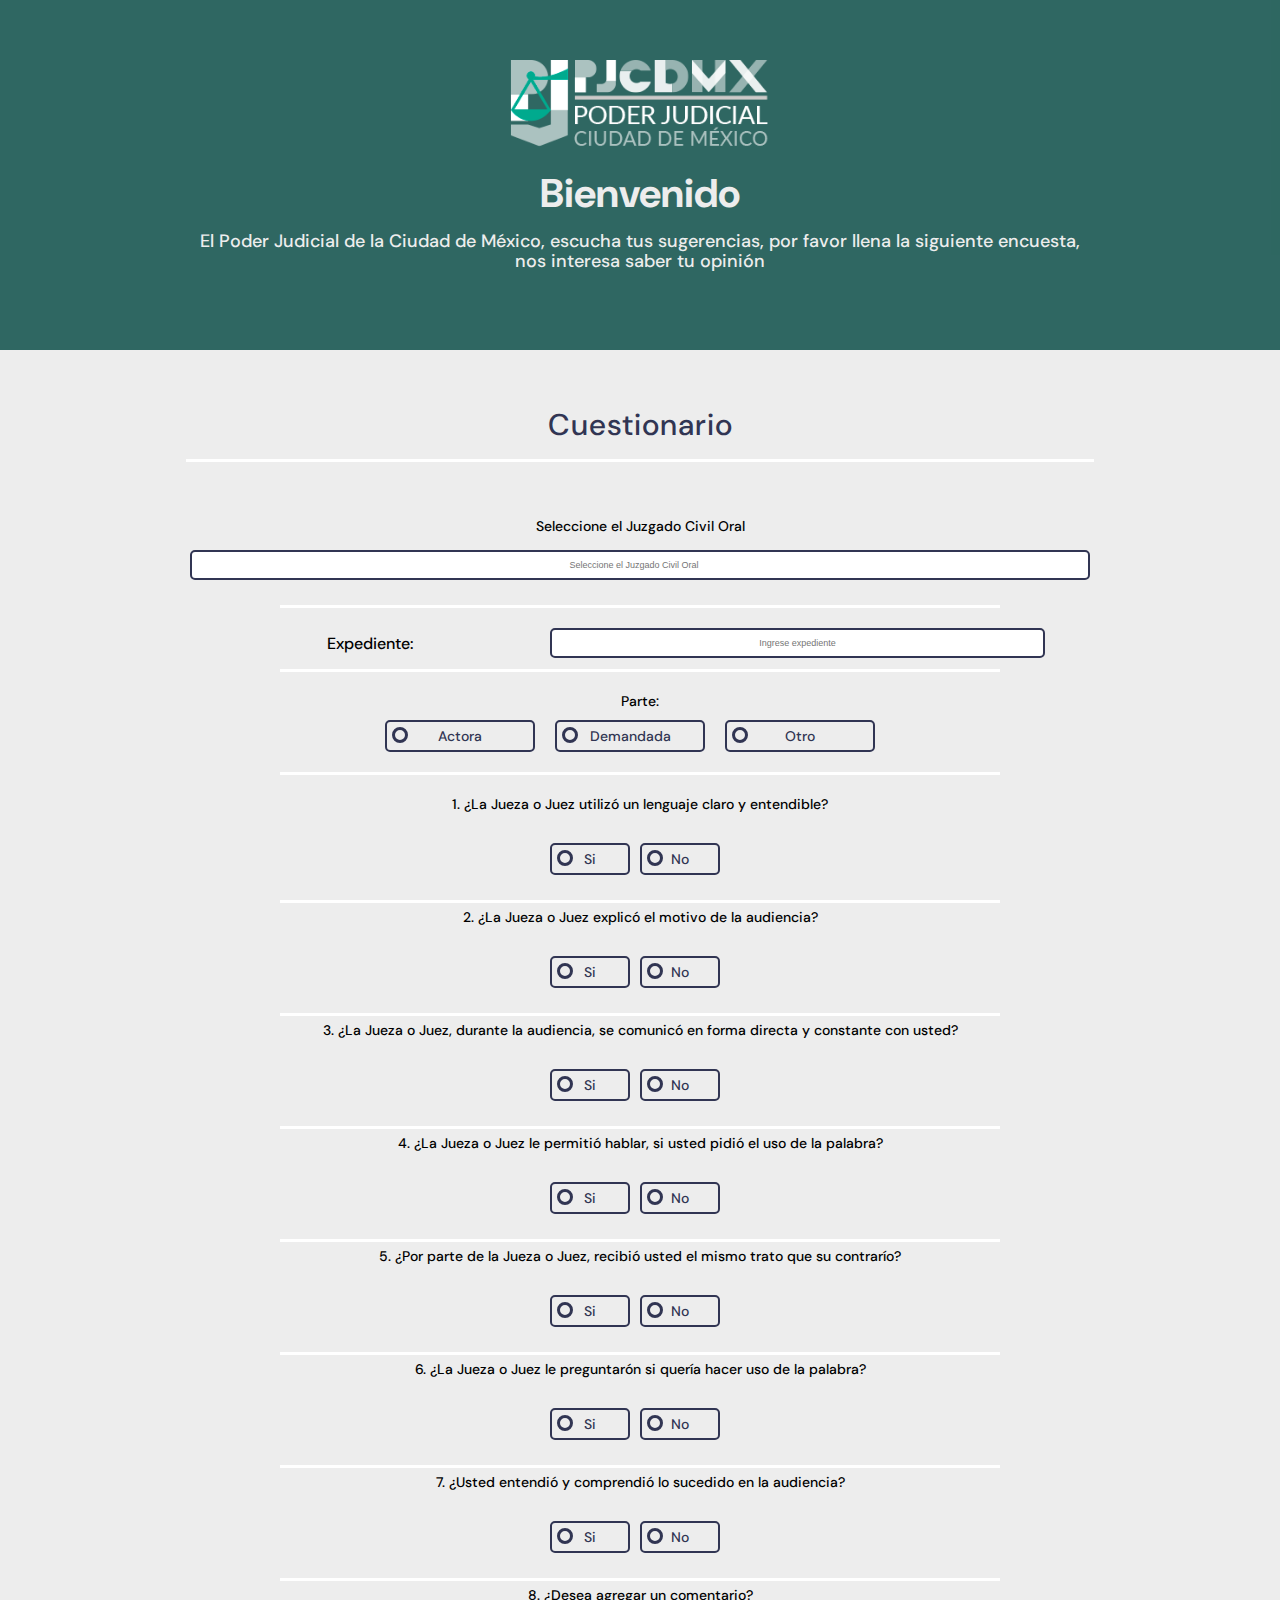
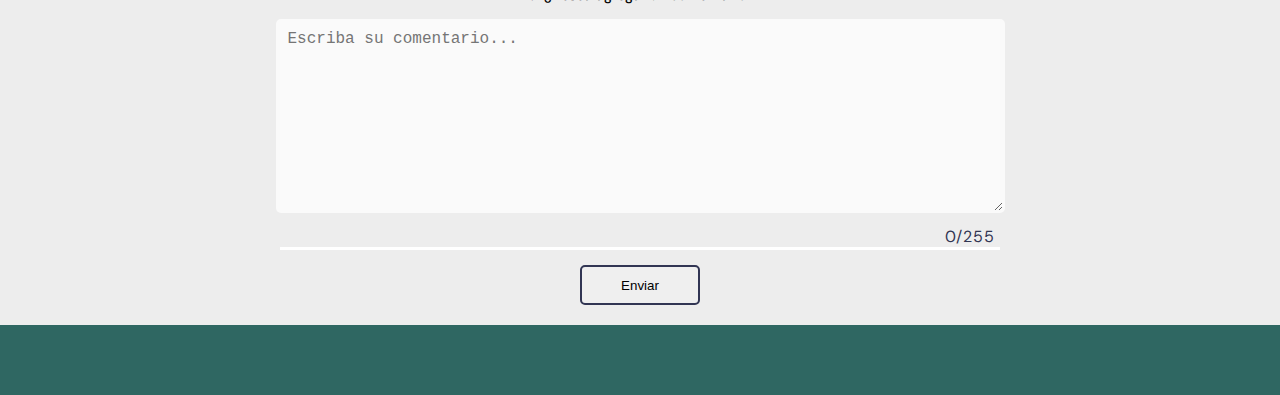
<file: index.html>
<!DOCTYPE html>
<html lang="es">
  <head>
    <meta charset="UTF-8" />
    <meta http-equiv="X-UA-Compatible" content="IE=edge" />
    <meta name="viewport" content="width=device-width, initial-scale=1.0" />
    <!-- Favicon -->
    <link rel="icon" href="./assets/img/favicon_pj.png" type="image/x-icon" />
    <!-- fonts -->
    <link rel="preconnect" href="https://fonts.googleapis.com" />
    <link rel="preconnect" href="https://fonts.gstatic.com" crossorigin />
    <link
      href="https://fonts.googleapis.com/css2?family=DM+Sans:wght@400;500;700&family=Inter:wght@100;300;500;700;900&display=swap"
      rel="stylesheet"
    />
    <!-- Styles -->
    <link rel="stylesheet" href="assets/css/main.css" />
    <link
      rel="stylesheet"
      href="assets/css/tablet.css"
      media="(min-width:768px)"
    />
    <title>TSJCDMX</title>
  </head>
  <body>
    <header>
      <img src="assets/img/PJCDMX.png" alt="" />
      <div class="header--title-container">
        <h1>Bienvenido</h1>
        <p>
          El Poder Judicial de la Ciudad de México, escucha tus sugerencias, por
          favor llena la siguiente encuesta, nos interesa saber tu opinión
        </p>
      </div>
    </header>
    <main>
      <section class="main-section">
        <div class="main-section--title">
          <p class="h2">Cuestionario</p>
          <hr class="space" />
        </div>
        <form
          class="main-section--form"
          name="full_form"
          method="post"
          id="full_form"
        >
          <div class="main-section--form__container">
            <p class="questions">Seleccione el Juzgado Civil Oral</p>
            <div class="main-section--form__container-juzgado">
              <input
                list="cursos"
                placeholder="Seleccione el Juzgado Civil Oral"
                name="juzgado"
                id="juzgado"
              />
              <datalist id="cursos">
                <option value="01° LIC. IVONNE MORENO ORTIZ"></option>
                <option value="02° DR. ÁNGEL VELÁZQUEZ VILLASEÑOR"></option>
                <option value="03° MTRO. SALVADOR RAMÍREZ RODRIGUEZ"></option>
                <option value="04° LIC. ALEJANDRA GARCÍA LUNA (ML)"></option>
                <option value="05° LIC. JORGE BELMONT ALCÍBAR"></option>
                <option value="06° MTRA. GLORIA ORTIZ SÁNCHEZ"></option>
                <option value="07° LIC. LAURA PATRICIA HERNÁNDEZ RUÍZ"></option>
                <option value="08° MTOS. JUAN ÁNGEL LARA LARA"></option>
                <option value="09° DR. ENRIQUE DE JESÚS DURAN SÁNCHEZ"></option>
                <option value="10° MTRO. ROMÁN JUÁREZ GONZÁLEZ"></option>
                <option
                  value="11° MTRA. MINERVA TANÍA MARTÍNEZ CISNEROS"
                ></option>
                <option value="12° LIC. LUZ EDITH VELARDE BERNAL(INT)"></option>
                <option value="13° LIC. YASSMIN VÁZQUEZ LONGINO (ML)"></option>
                <option value="14° MTRO. FRANCISCO NERI ROSALES"></option>
                <option value="15° MTRA. CLAUDIA DÍAZ ZEPEDA"></option>
                <option value="16° LIC. GEORGINA RAMÍREZ PAREDES"></option>
                <option value="17° LIC. CLAUDIA PÉREZ RAMÍREZ"></option>
                <option value="18° LIC. JORGE LUIS RAMÍREZ SÁNCHEZ"></option>
                <option value="19° MTRA. HAYDEE DE LA ROSA GARCÍA"></option>
                <option value="20° MTRO. FERNANDO SERRANO GARCÍA"></option>
                <option
                  value="21° MTRO. FELIPE DE JESÚS RODRÍGUEZ DE MENDOZA"
                ></option>
                <option value="22° MTRO. RÁUL CASTILLO VEGA"></option>
                <option value="23° MTRO. ALEJANDRO HERNÁNDEZ TLECUITL"></option>
                <option value="24° MTRO. ANDRÉS MARTÍNEZ GUERRERO"></option>
                <option value="25° MTRO DAVID LÓPEZ RECHY"></option>
                <option value="26° MITZI AQUINO CRUZ"></option>
                <option value="27° MTRO. VÍCTOR HOYOS GÁNDARA"></option>
                <option
                  value="28° MTRO. HIRAM ARTURO CERVANTES GARCÍA"
                ></option>
                <option
                  value="29° LIC. YANETH KARINA HERNÁNDEZ NICOLÁS"
                ></option>
                <option value="30° LIC. HORACIO CRUZ TENORIO"></option>
                <option value="31° LIC. MÓNICA MARCOS SÁNCHEZ"></option>
                <option value="32° MTRO FERNANDO SÁNCHEZ RUÍZ"></option>
                <option value="33° LIC. VÍCTOR HUGO QUIROZ BAUTISTA"></option>
                <option value="34° MTRO. HOLBIN GUADALUPE PÉREZ LÓPEZ"></option>
                <option
                  value="35° DRA. SONIA ALEJANDRA GARCÍA BELTRÁN"
                ></option>
                <option value="36° LIC. ERIC DANIEL PRADO MARTÍNEZ"></option>
                <option value="37° DR. HUMBERTO PANG NUÑEZ"></option>
                <option value="38° MTRA. NANCY LECHUGA TREJO"></option>
                <option value="39° LIC. MANUEL ALFONSO CORTES BUSTOS"></option>
                <option value="40° MTRA. MARÍA IVONNE JAUFFRED PUENTE"></option>
                <option value="41° MTRA. BIBIANA CAMACHO REYES"></option>
                <option value="42° MTRO. HUGUET RODRÍGUEZ GODÍNEZ"></option>
                <option value="43° MTRA. LAURA ELENA ROSALES ROSALES"></option>
                <option
                  value="44° MTRA. FRANCISCO JAVIER JIMÉNEZ RODRÍGUEZ"
                ></option>
              </datalist>
            </div>
          </div>
          <hr class="space" />
          <div class="main-selection-from-container">
            <div class="main-section--form__container-expediente">
              <label for="expediente" class="questions">Expediente: </label>
              <input
                type="text"
                id="expediente"
                name="expediente"
                placeholder="Ingrese expediente"
              />
            </div>
          </div>
          <hr class="space" />
          <div class="main-section--form__container">
            <p class="questions">Parte:</p>
            <div class="main-section--form__container-parte">
              <input
                class="radioElement"
                type="radio"
                name="parte"
                id="actora"
                value="1"
              />
              <label class="radioTitle" for="actora">Actora</label>

              <input
                class="radioElement"
                type="radio"
                name="parte"
                id="demandada"
                value="2"
              />
              <label class="radioTitle" for="demandada">Demandada</label>

              <input
                class="radioElement"
                type="radio"
                name="parte"
                id="otro"
                value="3"
              />
              <label class="radioTitle" for="otro">Otro</label>
            </div>
          </div>
          <hr class="space" />
          <div class="main-section--form__container">
            <p class="questions">
              1. ¿La Jueza o Juez utilizó un lenguaje claro y entendible?
            </p>
            <div class="main-section--form__container-siNo">
              <input
                class="radioElement"
                type="radio"
                name="questionOne"
                id="qOneYes"
                value="1"
              />
              <label class="radioTitleYN" for="qOneYes">Si</label>
              <input
                class="radioElement"
                type="radio"
                name="questionOne"
                id="qOneNo"
                value="2"
              />
              <label class="radioTitleYN" for="qOneNo">No</label>
            </div>
            <hr class="space" />
            <p class="questions">
              2. ¿La Jueza o Juez explicó el motivo de la audiencia?
            </p>
            <div class="main-section--form__container-siNo">
              <input
                class="radioElement"
                type="radio"
                name="questionTwo"
                id="qTwoYes"
                value="1"
              />
              <label class="radioTitleYN" for="qTwoYes">Si</label>
              <input
                class="radioElement"
                type="radio"
                name="questionTwo"
                id="qTwoNo"
                value="2"
              />
              <label class="radioTitleYN" for="qTwoNo">No</label>
            </div>
            <hr class="space" />

            <p class="questions">
              3. ¿La Jueza o Juez, durante la audiencia, se comunicó en forma
              directa y constante con usted?
            </p>
            <div class="main-section--form__container-siNo">
              <input
                class="radioElement"
                type="radio"
                name="questionThree"
                id="qThreeYes"
                value="1"
              />
              <label class="radioTitleYN" for="qThreeYes">Si</label>
              <input
                class="radioElement"
                type="radio"
                name="questionThree"
                id="qThreeNo"
                value="2"
              />
              <label class="radioTitleYN" for="qThreeNo">No</label>
            </div>
            <hr class="space" />

            <p class="questions">
              4. ¿La Jueza o Juez le permitió hablar, si usted pidió el uso de
              la palabra?
            </p>
            <div class="main-section--form__container-siNo">
              <input
                class="radioElement"
                type="radio"
                name="questionFour"
                id="qFourYes"
                value="1"
              />
              <label class="radioTitleYN" for="qFourYes">Si</label>
              <input
                class="radioElement"
                type="radio"
                name="questionFour"
                id="qFourNo"
                value="2"
              />
              <label class="radioTitleYN" for="qFourNo">No</label>
            </div>
            <hr class="space" />

            <p class="questions">
              5. ¿Por parte de la Jueza o Juez, recibió usted el mismo trato que
              su contrarío?
            </p>
            <div class="main-section--form__container-siNo">
              <input
                class="radioElement"
                type="radio"
                name="questionFive"
                id="qFiveYes"
                value="1"
              />
              <label class="radioTitleYN" for="qFiveYes">Si</label>
              <input
                class="radioElement"
                type="radio"
                name="questionFive"
                id="qFiveNo"
                value="2"
              />
              <label class="radioTitleYN" for="qFiveNo">No</label>
            </div>
            <hr class="space" />

            <p class="questions">
              6. ¿La Jueza o Juez le preguntarón si quería hacer uso de la
              palabra?
            </p>
            <div class="main-section--form__container-siNo">
              <input
                class="radioElement"
                type="radio"
                name="questionSix"
                id="qSixYes"
                value="1"
              />
              <label class="radioTitleYN" for="qSixYes">Si</label>
              <input
                class="radioElement"
                type="radio"
                name="questionSix"
                id="qSixNo"
                value="2"
              />
              <label class="radioTitleYN" for="qSixNo">No</label>
            </div>
            <hr class="space" />

            <p class="questions">
              7. ¿Usted entendió y comprendió lo sucedido en la audiencia?
            </p>
            <div class="main-section--form__container-siNo">
              <input
                class="radioElement"
                type="radio"
                name="questionSeven"
                id="qSevenYes"
                value="1"
              />
              <label class="radioTitleYN" for="qSevenYes">Si</label>
              <input
                class="radioElement"
                type="radio"
                name="questionSeven"
                id="qSevenNo"
                value="2"
              />
              <label class="radioTitleYN" for="qSevenNo">No</label>
            </div>
            <hr class="space" />

            <p class="questions">8. ¿Desea agregar un comentario?</p>
            <div class="main-section--form__container-comments">
              <textarea
                class="myComment"
                name="comments"
                maxlength="255"
                id="comment"
                cols="30"
                rows="10"
                placeholder="Escriba su comentario..."
              ></textarea>
              <p id="contador">0/255</p>
            </div>

            <hr class="space" />
          </div>
          <!-- Mensaje de error -->
          <div class="formulario__mensaje" id="formulario__mensaje">
            <p><b>Error:</b> Por favor, contesta todas las preguntas.</p>
          </div>
          <!-- Mensaje success -->
          <div class="formulario__mensaje-exito" id="formulario__mensaje-exito">
            <p>Muchas gracias por tu participación</p>
          </div>
          <button class="btn" type="button" onclick="main()">Enviar</button>
        </form>
      </section>
    </main>
    <footer></footer>
    <script src="./assets/js/ligasAPI.js"></script>
    <script src="assets/js/main.js"></script>
    <script
      src="https://code.jquery.com/jquery-3.6.0.min.js"
      integrity="sha256-/xUj+3OJU5yExlq6GSYGSHk7tPXikynS7ogEvDej/m4="
      crossorigin="anonymous"
    ></script>
  </body>
</html>
</file>
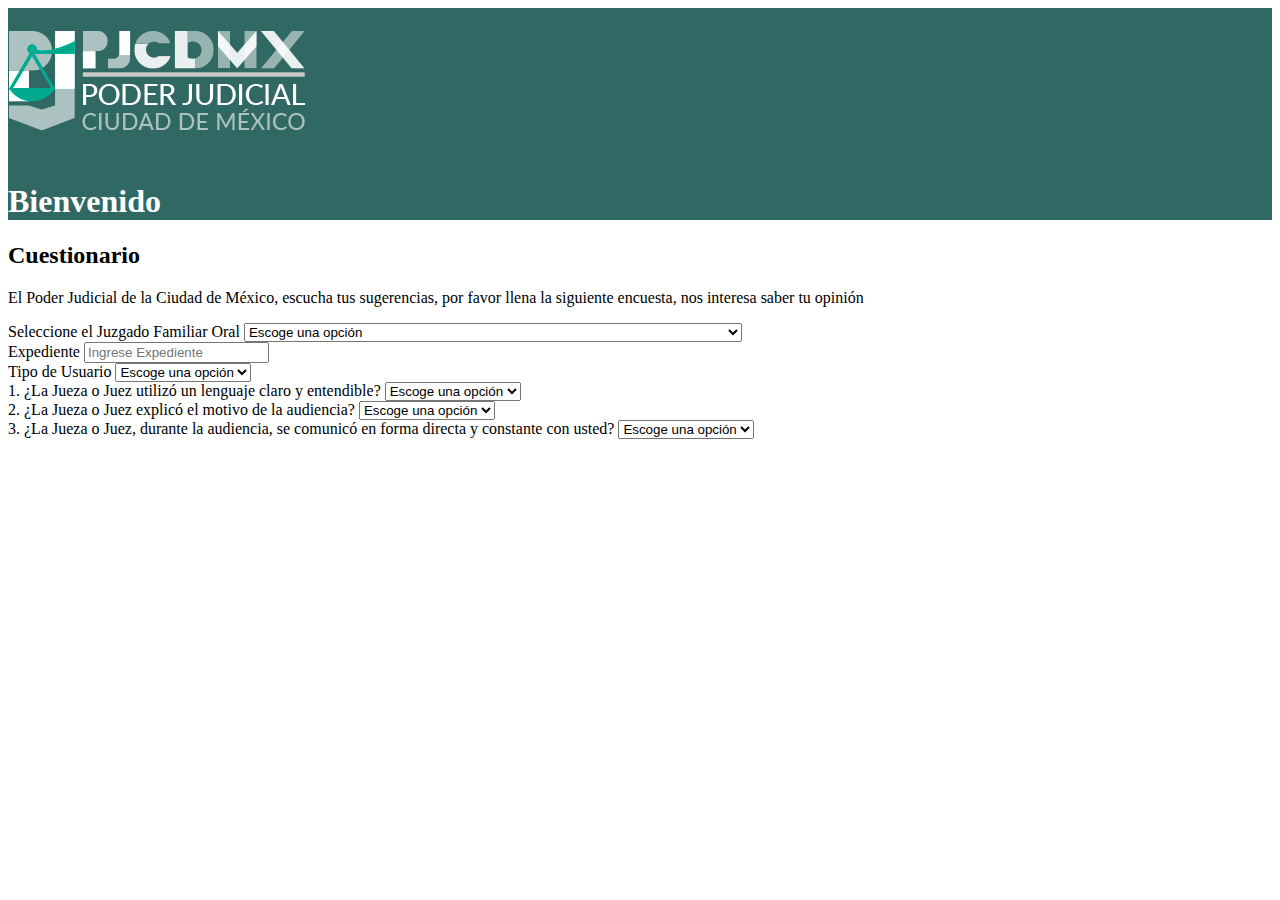
<file: indexNuevo.html>
<!DOCTYPE html>
<html lang="en">
  <head>
    <meta charset="utf-8" />
    <meta name="viewport" content="width=device-width, initial-scale=1" />
    <title>Poder Judicial de la Ciudad de México</title>
    <link
      href="https://cdn.jsdelivr.net/npm/bootstrap@5.3.2/dist/css/bootstrap.min.css"
      rel="stylesheet"
      integrity="sha384-T3c6CoIi6uLrA9TneNEoa7RxnatzjcDSCmG1MXxSR1GAsXEV/Dwwykc2MPK8M2HN"
      crossorigin="anonymous"
    />
    <link rel="stylesheet" href="./assets/css/index.css" />
  </head>
  <body>
    <div class="container-fluid">
      <div class="row justify-content-center rowHeader">
        <div class="col-3 d-flex justify-content-center align-items-center">
          <img src="./assets/img/PJCDMX.png" alt="" class="img-fluid" />
        </div>
        <div class="col-4 d-flex justify-content-center align-items-center">
          <h1 class="fw-bold">Bienvenido</h1>
        </div>
        <div class="col-3"></div>
      </div>
    </div>

    <div class="container border mt-5 shadow p-4 bg-body-tertiary rounded">
      <!-- Titulo Cuestionario -->
      <div class="row mb-3">
        <div class="col text-center">
          <h2>Cuestionario</h2>
        </div>
      </div>

      <!-- Descripcion del cuestionario -->
      <div class="row mb-3">
        <div class="col text-center">
          <p class="fs-5">
            El Poder Judicial de la Ciudad de México, escucha tus sugerencias,
            por favor llena la siguiente encuesta, nos interesa saber tu opinión
          </p>
        </div>
      </div>

      <!-- Cuestionario -->
      <div class="row mb-3">
        <!-- Seleccionar juzgado -->
        <div class="col">
          <div class="mb-3">
            <label for="ID_Juzgado" class="form-label fw-bold"
              >Seleccione el Juzgado Familiar Oral</label
            >
            <select class="form-select" id="ID_Juzgado">
              <option selected disabled>Escoge una opción</option>
              <option value="1">
                Juzgado Cuadragésimo Primero (MTRO. SALVADOR RAMÍREZ RODRIGUEZ)
              </option>
              <option value="2">
                Juzgado Cuadragésimo Segundo (MTRO. SALVADOR RAMÍREZ RODRIGUEZ)
              </option>
              <option value="3">
                Juzgado Cuadragésimo Tercero (MTRO. SALVADOR RAMÍREZ RODRIGUEZ)
              </option>
            </select>
          </div>
        </div>

        <!-- Ingresar Expediente -->
        <div class="col">
          <div class="mb-3">
            <label for="Expediente" class="form-label fw-bold"
              >Expediente</label
            >
            <input
              type="text"
              class="form-control"
              id="Expediente"
              placeholder="Ingrese Expediente"
            />
          </div>
        </div>

        <!-- Seleccionar tipo de usuario -->
        <div class="col">
          <div class="mb-3">
            <label for="Tipo_Usuario" class="form-label fw-bold"
              >Tipo de Usuario</label
            >
            <select class="form-select" id="Tipo_Usuario">
              <option selected disabled>Escoge una opción</option>
              <option value="1">Actor</option>
              <option value="2">Demandado</option>
              <option value="3">Otro</option>
            </select>
          </div>
        </div>
      </div>

      <!-- Preguntas -->
      <div class="row mb-3">
        <!-- Pregunta 1 -->
        <div class="col-6">
          <div class="mb-3">
            <label for="Pregunta1" class="form-label">
              1. ¿La Jueza o Juez utilizó un lenguaje claro y entendible?
            </label>
            <select class="form-select" id="Pregunta1">
              <option selected disabled>Escoge una opción</option>
              <option value="2">Si</option>
              <option value="1">No</option>
            </select>
          </div>
        </div>

        <!-- Pregunta 2 -->
        <div class="col-6">
          <div class="mb-3">
            <label for="Pregunta2" class="form-label">
              2. ¿La Jueza o Juez explicó el motivo de la audiencia?
            </label>
            <select class="form-select" id="Pregunta2">
              <option selected disabled>Escoge una opción</option>
              <option value="2">Si</option>
              <option value="1">No</option>
            </select>
          </div>
        </div>

        <!-- Pregunta 3 -->
        <div class="col-6">
          <div class="mb-3">
            <label for="Pregunta3" class="form-label">
              3. ¿La Jueza o Juez, durante la audiencia, se comunicó en forma
              directa y constante con usted?
            </label>
            <select class="form-select" id="Pregunta3">
              <option selected disabled>Escoge una opción</option>
              <option value="2">Si</option>
              <option value="1">No</option>
            </select>
          </div>
        </div>
      </div>
    </div>

    <script
      src="https://cdn.jsdelivr.net/npm/bootstrap@5.3.2/dist/js/bootstrap.bundle.min.js"
      integrity="sha384-C6RzsynM9kWDrMNeT87bh95OGNyZPhcTNXj1NW7RuBCsyN/o0jlpcV8Qyq46cDfL"
      crossorigin="anonymous"
    ></script>
  </body>
</html>
</file>
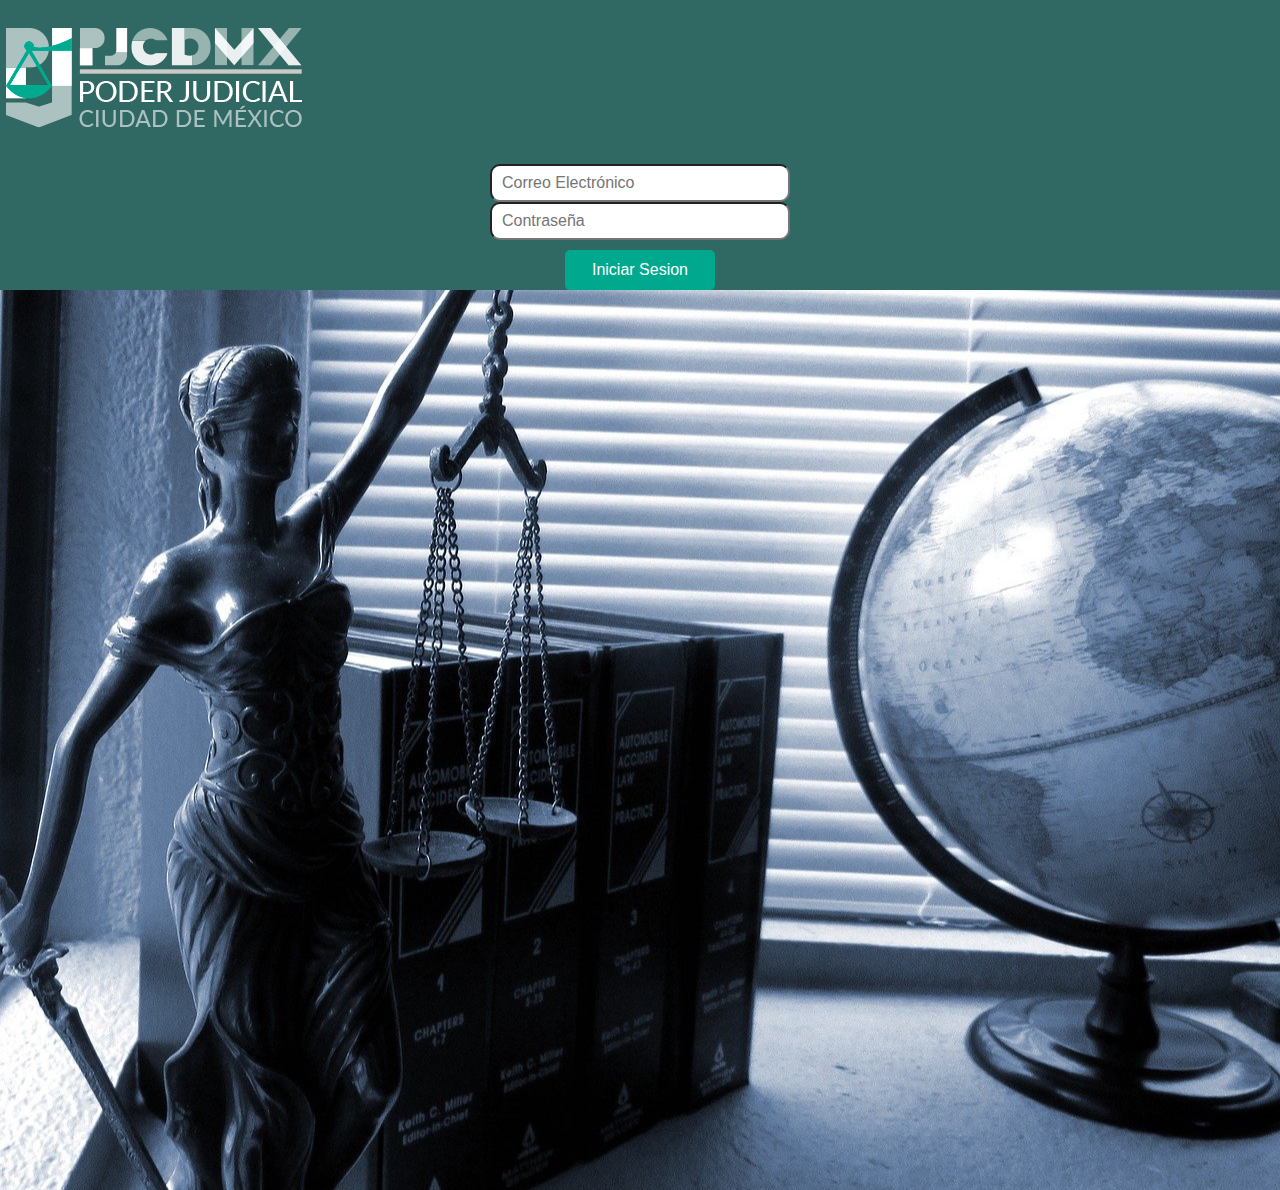
<file: login.html>
<!DOCTYPE html>
<html lang="es">
  <head>
    <meta charset="UTF-8" />
    <meta http-equiv="X-UA-Compatible" content="IE=edge" />
    <meta name="viewport" content="width=device-width, initial-scale=1.0" />
    <title>Login</title>
    <meta charset="utf-8" />
    <meta http-equiv="X-UA-Compatible" content="IE=edge" />
    <!-- Favicon -->
    <link rel="icon" href="./assets/img/favicon_pj.png" type="image/x-icon" />
    <!-- Custom fonts for this template-->
    <link
      href="https://fonts.googleapis.com/css?family=Nunito:200,200i,300,300i,400,400i,600,600i,700,700i,800,800i,900,900i"
      rel="stylesheet"
    />

    <!-- Custom styles for this template-->
    <link
      href="https://cdn.jsdelivr.net/npm/bootstrap@5.1.3/dist/css/bootstrap.min.css"
      rel="stylesheet"
      integrity="sha384-1BmE4kWBq78iYhFldvKuhfTAU6auU8tT94WrHftjDbrCEXSU1oBoqyl2QvZ6jIW3"
      crossorigin="anonymous"
    />
    <!-- Styles -->
    <link href="assets/css/login.css" rel="stylesheet" />
  </head>
  <body>
    <main>
      <!-- Contenedor principal -->
      <div class="container-fluid">
        <div class="row renglon_index">
          <div
            class="col-lg-4 col-md-7 col-sm-12 align-self-center"
            id="Formulario"
          >
            <div class="p-5">
              <div class="text-center">
                <img
                  src="./assets/img/PJCDMX.png"
                  class="img-fluid img-p"
                  alt="Logo del pjcdmx"
                />
              </div>
              <!-- Sección de las credenciales -->
              <form class="formulario">
                <div class="form-group">
                  <input
                    type="email"
                    class="form-control form-control-user input-p mt-3"
                    id="Usuario"
                    aria-describedby="emailHelp"
                    placeholder="Correo Electrónico"
                  />
                </div>
                <div class="form-group">
                  <input
                    type="password"
                    class="form-control form-control-user mt-3"
                    id="Contraseña"
                    placeholder="Contraseña"
                  />
                </div>
                <!-- Mensaje de error -->
                <div class="formulario__mensaje" id="formulario__mensaje">
                  <p><b>Error:</b> Revise sus datos de acceso.</p>
                </div>
                <input
                  type="submit"
                  name="go"
                  value="Iniciar Sesion"
                  class="btn-p"
                  onclick="Iniciar_Sesion($('#Usuario').val(), $('#Contraseña').val());return false;"
                />
              </form>
              <div class="text-center mt-3"></div>
            </div>
          </div>
          <!-- Imagen -->
          <div id="Imagen" class="col-lg-8 col-md-5 p-0 d-none d-md-block">
            <div
              id="carousel"
              class="carousel slide carousel-fade"
              data-bs-ride="carousel"
            >
              <div class="carousel-inner">
                <div class="carousel-item item-1 active"></div>
              </div>
            </div>
          </div>
        </div>
      </div>
    </main>
    <!-- Bootstrap core JavaScript-->
    <script
      src="https://code.jquery.com/jquery-3.6.0.min.js"
      integrity="sha256-/xUj+3OJU5yExlq6GSYGSHk7tPXikynS7ogEvDej/m4="
      crossorigin="anonymous"
    ></script>
    <!-- <script src="/assets/js/jquery.min.js"></script> -->
    <script
      src="https://cdn.jsdelivr.net/npm/bootstrap@5.1.3/dist/js/bootstrap.bundle.min.js"
      integrity="sha384-ka7Sk0Gln4gmtz2MlQnikT1wXgYsOg+OMhuP+IlRH9sENBO0LRn5q+8nbTov4+1p"
      crossorigin="anonymous"
    ></script>

    <!-- Mis funciones AJAX-->
    <script src="./assets/js/ligasAPI.js"></script>
    <script src="assets/js/REST_Sesion.js"></script>
  </body>
</html>
</file>
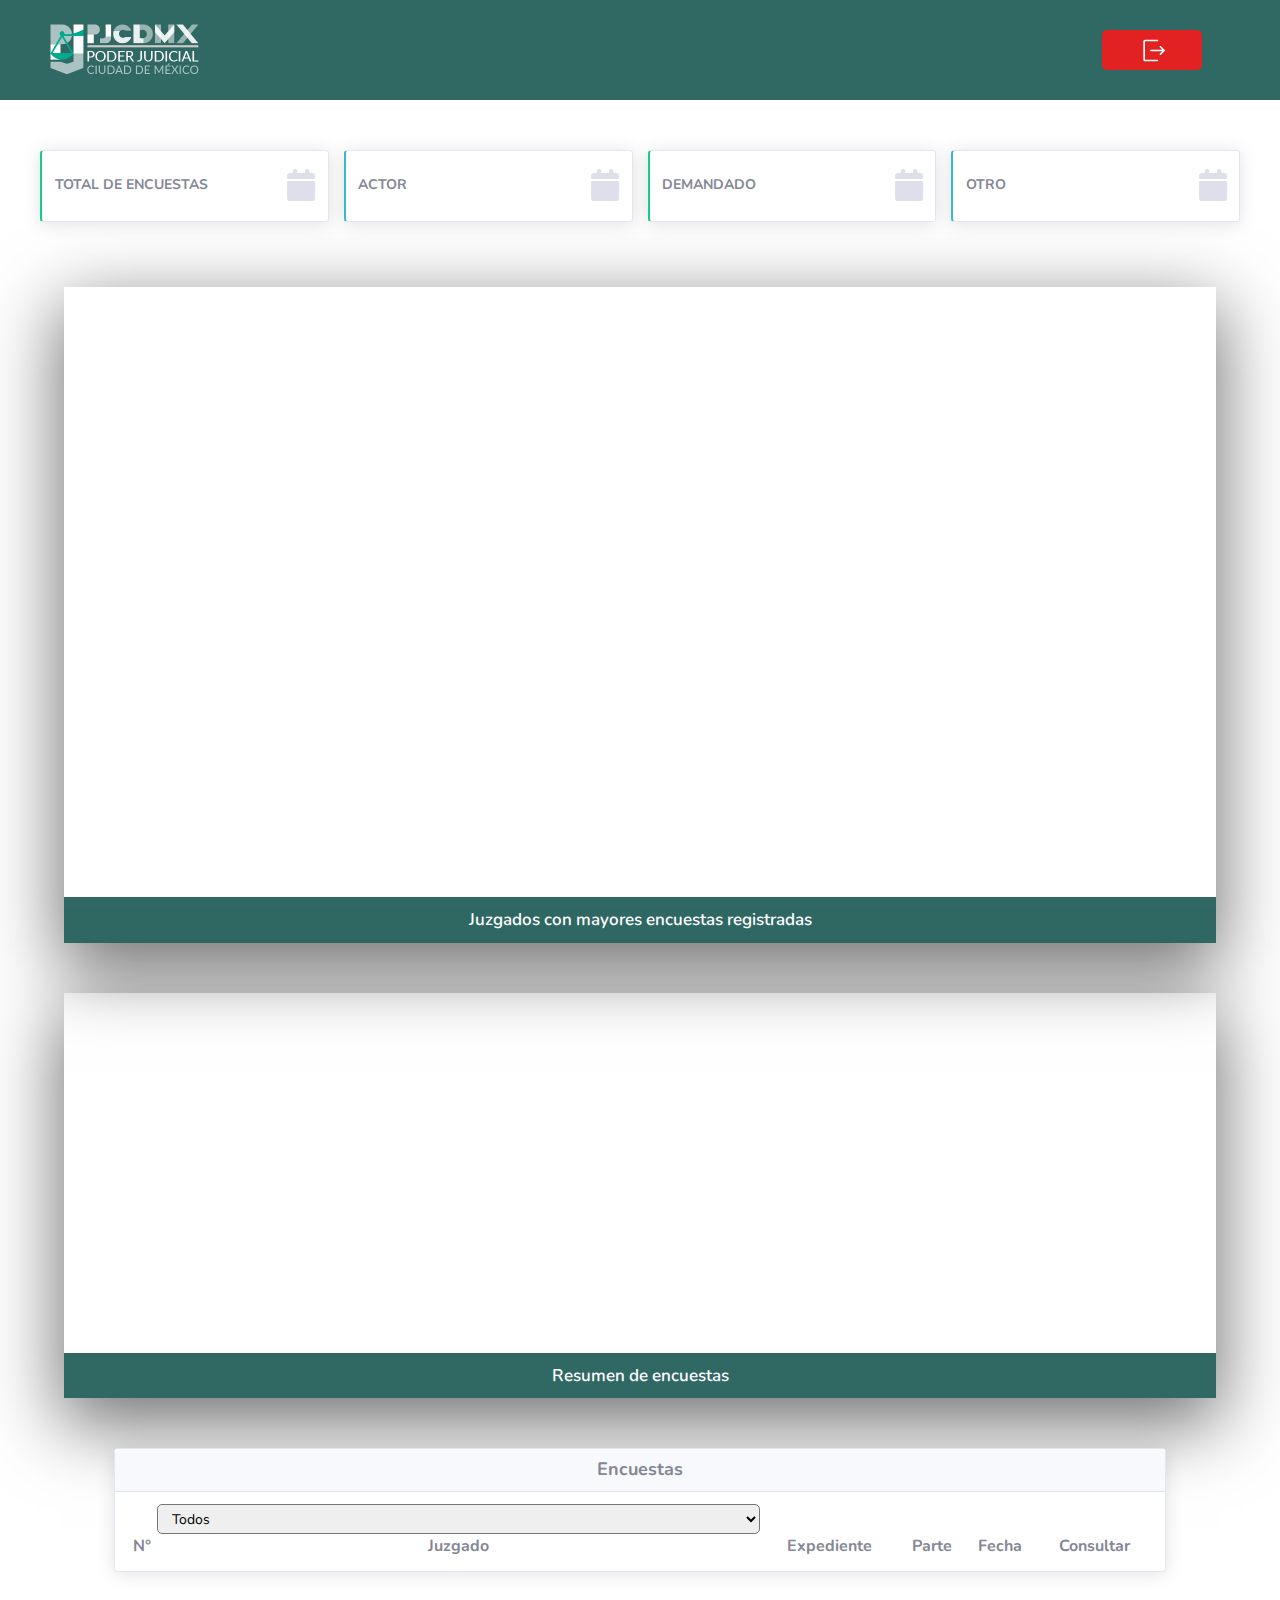
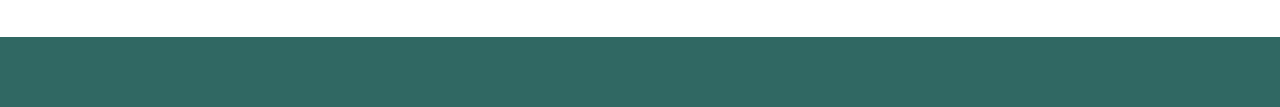
<file: magistrado.html>
<!DOCTYPE html>
<html lang="en">
  <head>
    <meta charset="UTF-8" />
    <meta http-equiv="X-UA-Compatible" content="IE=edge" />
    <meta name="viewport" content="width=device-width, initial-scale=1.0" />
    <title>PJCDMX</title>
    <!-- Favicon -->
    <link rel="icon" href="./assets/img/favicon_pj.png" type="image/x-icon">

    <!-- Boostrap -->
    <!-- Bootstrap CSS -->
    <link
      href="https://cdn.jsdelivr.net/npm/bootstrap@5.0.2/dist/css/bootstrap.min.css"
      rel="stylesheet"
      integrity="sha384-EVSTQN3/azprG1Anm3QDgpJLIm9Nao0Yz1ztcQTwFspd3yD65VohhpuuCOmLASjC"
      crossorigin="anonymous"
    />
    <!-- Font awesome -->
    <link
      rel="stylesheet"
      href="https://cdnjs.cloudflare.com/ajax/libs/font-awesome/6.1.1/css/all.min.css"
    />
    <!-- Fonts -->
    <link
      href="https://fonts.googleapis.com/css?family=Nunito:200,200i,300,300i,400,400i,600,600i,700,700i,800,800i,900,900i"
      rel="stylesheet"
    />

    <!-- Estilos Datatable-->
    <link
      rel="stylesheet"
      href="//cdn.datatables.net/1.11.5/css/jquery.dataTables.min.css"
    />

    <!-- Plantilla Estilos-->
    <link rel="stylesheet" href="assets/base/css/sb-admin-2.min.css" />
    <!-- Plantillas personalizadas -->
    <link rel="stylesheet" href="assets/css/magistrados.css">
    <link
      rel="stylesheet"
      href="assets/css/mtablet.css"
      media="(min-width:768px)"
    />
    <link
      rel="stylesheet"
      href="assets/css/desktop_p.css"
      media="(min-width:1080px)"
    />
  </head>
  <body onload="Iniciar();">
    <header>
      <div class="logo">
        <span></span>
        <button type="button" id="btn-out"  onclick="Cerrar_Sesion();return false;"><img src="./assets/img/exit-svgrepo-com.svg" alt=""></button>
      </div>
    </header>
    <main>
      <!-- Seccion: Tarjetas -->
      <section class="cards-section">
        <div class="row mt-4">
          <div class="col-xl-3 col-md-3 mb-4">
            <div class="card border-left-success shadow h-100 py-2">
              <div class="card-body">
                <div class="row no-gutters align-items-center">
                  <div class="col mr-2">
                    <div
                      class="text-xs font-weight-bold text-secondary text-uppercase mb-1"
                    >
                      Total de Encuestas
                    </div>
                    <div
                      class="h5 mb-0 font-weight-bold text-gray-800"
                      id="Tarjeta_Total_Encuestas"
                    ></div>
                  </div>
                  <div class="col-auto">
                    <i class="fas fa-calendar fa-2x text-gray-300"></i>
                  </div>
                </div>
              </div>
            </div>
          </div>

          <div class="col-xl-3 col-md-3 mb-4">
            <div class="card border-left-info shadow h-100 py-2">
              <div class="card-body">
                <div class="row no-gutters align-items-center">
                  <div class="col mr-2">
                    <div
                      class="text-xs font-weight-bold text-secondary text-uppercase mb-1"
                    >
                      Actor
                    </div>
                    <div
                      class="h5 mb-0 font-weight-bold text-gray-800"
                      id="Tarjeta_Total_Actor"
                    ></div>
                  </div>
                  <div class="col-auto">
                    <i class="fas fa-calendar fa-2x text-gray-300"></i>
                  </div>
                </div>
              </div>
            </div>
          </div>

          <div class="col-xl-3 col-md-3 mb-4">
            <div class="card border-left-success shadow h-100 py-2">
              <div class="card-body">
                <div class="row no-gutters align-items-center">
                  <div class="col mr-2">
                    <div
                      class="text-xs font-weight-bold text-secondary text-uppercase mb-1"
                    >
                      Demandado
                    </div>
                    <div
                      class="h5 mb-0 font-weight-bold text-gray-800"
                      id="Tarjeta_Total_Demandado"
                    ></div>
                  </div>
                  <div class="col-auto">
                    <i class="fas fa-calendar fa-2x text-gray-300"></i>
                  </div>
                </div>
              </div>
            </div>
          </div>

          <div class="col-xl-3 col-md-3 mb-4">
            <div class="card border-left-info shadow h-100 py-2">
              <div class="card-body">
                <div class="row no-gutters align-items-center">
                  <div class="col mr-2">
                    <div
                      class="text-xs font-weight-bold text-secondary text-uppercase mb-1"
                    >
                      Otro
                    </div>
                    <div
                      class="h5 mb-0 font-weight-bold text-gray-800"
                      id="Tarjeta_Total_Otro"
                    ></div>
                  </div>
                  <div class="col-auto">
                    <i class="fas fa-calendar fa-2x text-gray-300"></i>
                  </div>
                </div>
              </div>
            </div>
          </div>
        </div>
      </section>
      <!-- Seccion: Gráficas -->
      <section class="graph">
        <div class="graph__card">
          <div class="graph__card--body">
            <div class="chart-area">
              <canvas id="Chart_Top10"></canvas>
            </div>
          </div>
          <div class="graph__card--header">
            <p>Juzgados con mayores encuestas registradas</p>
          </div>
        </div>
      </section>
      <!-- Graph 2 Respuestas positivas -->
      <section class="graph">
        <div class="graph__card">
          <div class="graph__card--body">
            <div class="chart-area chart-area-resume">
              <canvas id="Chart_Yes"></canvas>
            </div>
          </div>
          <div class="graph__card--header">
            <p>Resumen de encuestas</p>
          </div>
        </div>
      </section>

      <!-- Seccion: Tabla -->
      <section class="section-table">
        <div class="d-flex flex-row justify-content-center alig-items-center mt-4">
          <div class="col-lg-10 col-sm-10 col-xs-12">
            <div class="card shadow mb-4">
              <div class="card-header py-3">
                <h6 class="m-0 font-weight-bold text-secondary">Encuestas</h6>
              </div>
              <div class="card-body">
                <div class="table-responsive">
                  <table id="tabla" class="display" style="width: 100%">
                  <!-- <table id="tabla" class="display"> -->
                    <thead class="text-center">
                      <tr>
                        <td></td>
                      <td>
                        <select class="filter-select" data-column="1">
                          <option value="">Todos</option>
                          <option value="Juzgado Primero Civil de Proceso Oral">Juzgado Primero Civil de Proceso Oral</option>
                          <option value="Juzgado Segundo Civil de Proceso Oral">Juzgado Segundo Civil de Proceso Oral</option>
                          <option value="Juzgado Tercero Civil de Proceso Oral">Juzgado Tercero Civil de Proceso Oral</option>
                          <option value="Juzgado Cuarto Civil de Proceso Oral">Juzgado Cuarto Civil de Proceso Oral</option>
                          <option value="Juzgado Quinto Civil de Proceso Oral">Juzgado Quinto Civil de Proceso Oral</option>
                          <option value="Juzgado Sexto Civil de Proceso Oral">Juzgado Sexto Civil de Proceso Oral</option>
                          <option value="Juzgado Septimo Civil de Proceso Oral">Juzgado Septimo Civil de Proceso Oral</option>
                          <option value="Juzgado Octavo Civil de Proceso Oral">Juzgado Octavo Civil de Proceso Oral</option>
                          <option value="Juzgado Noveno Civil de Proceso Oral">Juzgado Noveno Civil de Proceso Oral</option>
                          <option value="Juzgado Décimo Civil de Proceso Oral">Juzgado Décimo Civil de Proceso Oral</option>
                          <option value="Juzgado Décimo Primero Civil de Proceso Oral">Juzgado Décimo Primero Civil de Proceso Oral</option>
                          <option value="Juzgado Décimo Segundo Civil de Proceso Oral">Juzgado Décimo Segundo Civil de Proceso Oral</option>
                          <option value="Juzgado Décimo Tercero Civil de Proceso Oral">Juzgado Décimo Tercero Civil de Proceso Oral</option>
                          <option value="Juzgado Décimo Cuarto Civil de Proceso Oral">Juzgado Décimo Cuarto Civil de Proceso Oral</option>
                          <option value="Juzgado Décimo Quinto Civil de Proceso Oral">Juzgado Décimo Quinto Civil de Proceso Oral</option>
                          <option value="Juzgado Décimo Sexto Civil de Proceso Oral">Juzgado Décimo Sexto Civil de Proceso Oral</option>
                          <option value="Juzgado Décimo Séptimo Civil de Proceso Oral">Juzgado Décimo Séptimo Civil de Proceso Oral</option>
                          <option value="Juzgado Décimo Octavo Civil de Proceso Oral">Juzgado Décimo Octavo Civil de Proceso Oral</option>
                          <option value="Juzgado Décimo Noveno Civil de Proceso Oral">Juzgado Décimo Noveno Civil de Proceso Oral</option>
                          <option value="Juzgado Vigésimo Civil de Proceso Oral">Juzgado Vigésimo Civil de Proceso Oral</option>
                          <option value="Juzgado Vigésimo Primero Civil de Proceso Oral">Juzgado Vigésimo Primero Civil de Proceso Oral</option>
                          <option value="Juzgado Vigésimo Segundo Civil de Proceso Oral">Juzgado Vigésimo Segundo Civil de Proceso Oral</option>
                          <option value="Juzgado Vigésimo Tercero Civil de Proceso Oral">Juzgado Vigésimo Tercero Civil de Proceso Oral</option>
                          <option value="Juzgado Vigésimo Cuarto Civil de Proceso Oral">Juzgado Vigésimo Cuarto Civil de Proceso Oral</option>
                          <option value="Juzgado Vigésimo Quinto Civil de Proceso Oral">Juzgado Vigésimo Quinto Civil de Proceso Oral</option>
                          <option value="Juzgado Vigésimo Sexto Civil de Proceso Oral">Juzgado Vigésimo Sexto Civil de Proceso Oral</option>
                          <option value="Juzgado Vigésimo Séptimo Civil de Proceso Oral">Juzgado Vigésimo Séptimo Civil de Proceso Oral</option>
                          <option value="Juzgado Vigésimo Octavo Civil de Proceso Oral">Juzgado Vigésimo Octavo Civil de Proceso Oral</option>
                          <option value="Juzgado Vigésimo Noveno Civil de Proceso Oral">Juzgado Vigésimo Noveno Civil de Proceso Oral</option>
                          <option value="Juzgado Trigésimo Civil de Proceso Oral">Juzgado Trigésimo Civil de Proceso Oral</option>
                          <option value="Juzgado Trigésimo Primero Civil de Proceso Oral">Juzgado Trigésimo Primero Civil de Proceso Oral</option>
                          <option value="Juzgado Trigésimo Segundo Civil de Proceso Oral">Juzgado Trigésimo Segundo Civil de Proceso Oral</option>
                          <option value="Juzgado Trigésimo Tercero Civil de Proceso Oral">Juzgado Trigésimo Tercero Civil de Proceso Oral</option>
                          <option value="Juzgado Trigésimo Cuarto Civil de Proceso Oral">Juzgado Trigésimo Cuarto Civil de Proceso Oral</option>
                          <option value="Juzgado Trigésimo Quinto Civil de Proceso Oral">Juzgado Trigésimo Quinto Civil de Proceso Oral</option>
                          <option value="Juzgado Trigésimo Sexto Civil de Proceso Oral">Juzgado Trigésimo Sexto Civil de Proceso Oral</option>
                          <option value="Juzgado Trigésimo Septimo Civil de Proceso Oral">Juzgado Trigésimo Septimo Civil de Proceso Oral</option>
                          <option value="Juzgado Trigésimo Octavo Civil de Proceso Oral">Juzgado Trigésimo Octavo Civil de Proceso Oral</option>
                          <option value="Juzgado Trigésimo Noveno Civil de Proceso Oral">Juzgado Trigésimo Noveno Civil de Proceso Oral</option>
                          <option value="Juzgado Cuadragésimo Civil de Proceso Oral">Juzgado Cuadragésimo Civil de Proceso Oral</option>
                          <option value="Juzgado Cuadragésimo Primero Civil de Proceso Oral">Juzgado Cuadragésimo Primero Civil de Proceso Oral</option>
                          <option value="Juzgado Cuadragésimo Segundo Civil de Proceso Oral">Juzgado Cuadragésimo Segundo Civil de Proceso Oral</option>
                          <option value="Juzgado Cuadragésimo Tercero Civil de Proceso Oral">Juzgado Cuadragésimo Tercero Civil de Proceso Oral</option>
                          <option value="Juzgado Cuadragésimo Cuarto Civil de Proceso Oral">Juzgado Cuadragésimo Cuarto Civil de Proceso Oral</option>
                        </select>
                      </td>
                      <td></td>
                      <td></td>
                      <td></td>
                      <td></td>
                      </tr>
                      <tr>
                        <th>N°</th>
                        <th>Juzgado</th>
                        <th>Expediente</th>
                        <th>Parte</th>
                        <th>Fecha</th>
                        <th>Consultar</th>
                      </tr>
                    </thead>
                    <tbody></tbody>
                    <tfoot>
                      
                    </tfoot>
                  </table>
                </div>
              </div>
            </div>
          </div>
        </div>
      </section>
      <!-- Modal para las respuestas -->
      <section>
        <div
          class="modal fade"
          id="info"
          tabindex="-1"
          aria-labelledby="infoLabel"
          aria-hidden="true"
        >
          <div class="modal-dialog modal-dialog-scrollable modal-lg modal-fullscreen-sm-down">
            <div class="modal-content">
              <div class="modal-header">
                <p class="h3">Datos Encuesta</p>
                <button
                  type="button"
                  class="btn-close"
                  data-bs-dismiss="modal"
                  aria-label="Close"
                ></button>
              </div>
              <div class="modal-body">

                <div class="field">
                  <p class="juzgado" id="juzgado"></p>
                </div>
                <div class="field">
                  <p class="preguntas">Expediente:</p>
                  <p class="respuestas" id="expediente"></p>
                </div>
                <div class="field">
                  <p class="preguntas">Parte:</p>
                  <p class="respuestas" id="parte"></p>
                </div>
                <div class="field">
                  <p class="preguntas">¿La Jueza o Juez utilizó un lenguaje claro y entendible?</p>
                  <p class="respuestas" id="p1"></p>
                </div>
                <div class="field">
                  <p class="preguntas">¿La Jueza o Juez explicó el motivo de la audiencia?</p>
                  <p class="respuestas" id="p2"></p>
                </div>
                <div class="field">
                  <p class="preguntas">¿La Jueza o Juez, durante la audiencia, se comunicó en forma
                    directa y constante con usted?</p>
                  <p class="respuestas" id="p3"></p>
                </div>
                <div class="field">
                  <p class="preguntas">¿La Jueza o Juez le permitió hablar, si usted pidió el uso de
                    la palabra?</p>
                  <p class="respuestas" id="p4"></p>
                </div>
                <div class="field">
                  <p class="preguntas">¿Por parte de la Jueza o Juez, recibió usted el mismo trato que
                    su contrarío?</p>
                  <p class="respuestas" id="p5"></p>
                </div>
                <div class="field">
                  <p class="preguntas">¿La Jueza o Juez le preguntarón si quería hacer uso de la
                    palabra?</p>
                  <p class="respuestas" id="p6"></p>
                </div>
                <div class="field">
                  <p class="preguntas">¿Usted entendió y comprendió lo sucedido en la audiencia?</p>
                  <p class="respuestas" id="p7"></p>
                </div>
                <div class="field">
                  <textarea class="comentario" id="comentario" placeholder="Comentarios" disabled></textarea>
                </div>

              <div class="modal-footer">
                <button
                  type="button"
                  class="btn btn-lg btn-secondary"
                  data-bs-dismiss="modal"
                >
                  Cerrar
                </button>
              </div>
            </div>
          </div>
        </div>
        <div />
      </section>
    </main>
    <footer></footer>

    <script
      src="https://cdn.jsdelivr.net/npm/@popperjs/core@2.9.2/dist/umd/popper.min.js"
      integrity="sha384-IQsoLXl5PILFhosVNubq5LC7Qb9DXgDA9i+tQ8Zj3iwWAwPtgFTxbJ8NT4GN1R8p"
      crossorigin="anonymous"
    ></script>
    <script
      src="https://cdn.jsdelivr.net/npm/bootstrap@5.0.2/dist/js/bootstrap.min.js"
      integrity="sha384-cVKIPhGWiC2Al4u+LWgxfKTRIcfu0JTxR+EQDz/bgldoEyl4H0zUF0QKbrJ0EcQF"
      crossorigin="anonymous"
    ></script>
    <script
      src="https://code.jquery.com/jquery-3.6.0.min.js"
      integrity="sha256-/xUj+3OJU5yExlq6GSYGSHk7tPXikynS7ogEvDej/m4="
      crossorigin="anonymous"
    ></script>
    <!-- datatables -->
    <script src="//cdn.datatables.net/1.11.5/js/jquery.dataTables.min.js"></script>
    <script type="text/javascript" src="https://cdn.datatables.net/v/dt/sl-1.3.4/datatables.min.js"></script>
    <!-- JS librerias -->
    <script src="assets/js/moment.min.js"></script>
    <script src="assets/js/chart.min.js"></script>
    <!-- Mis funciones AJAX-->
    <script src="./assets/js/ligasAPI.js"></script>
    <script src="assets/js/panel.js"></script>
    <script src="assets/js/REST_Sesion.js"></script>
  </body>
</html>
</file>
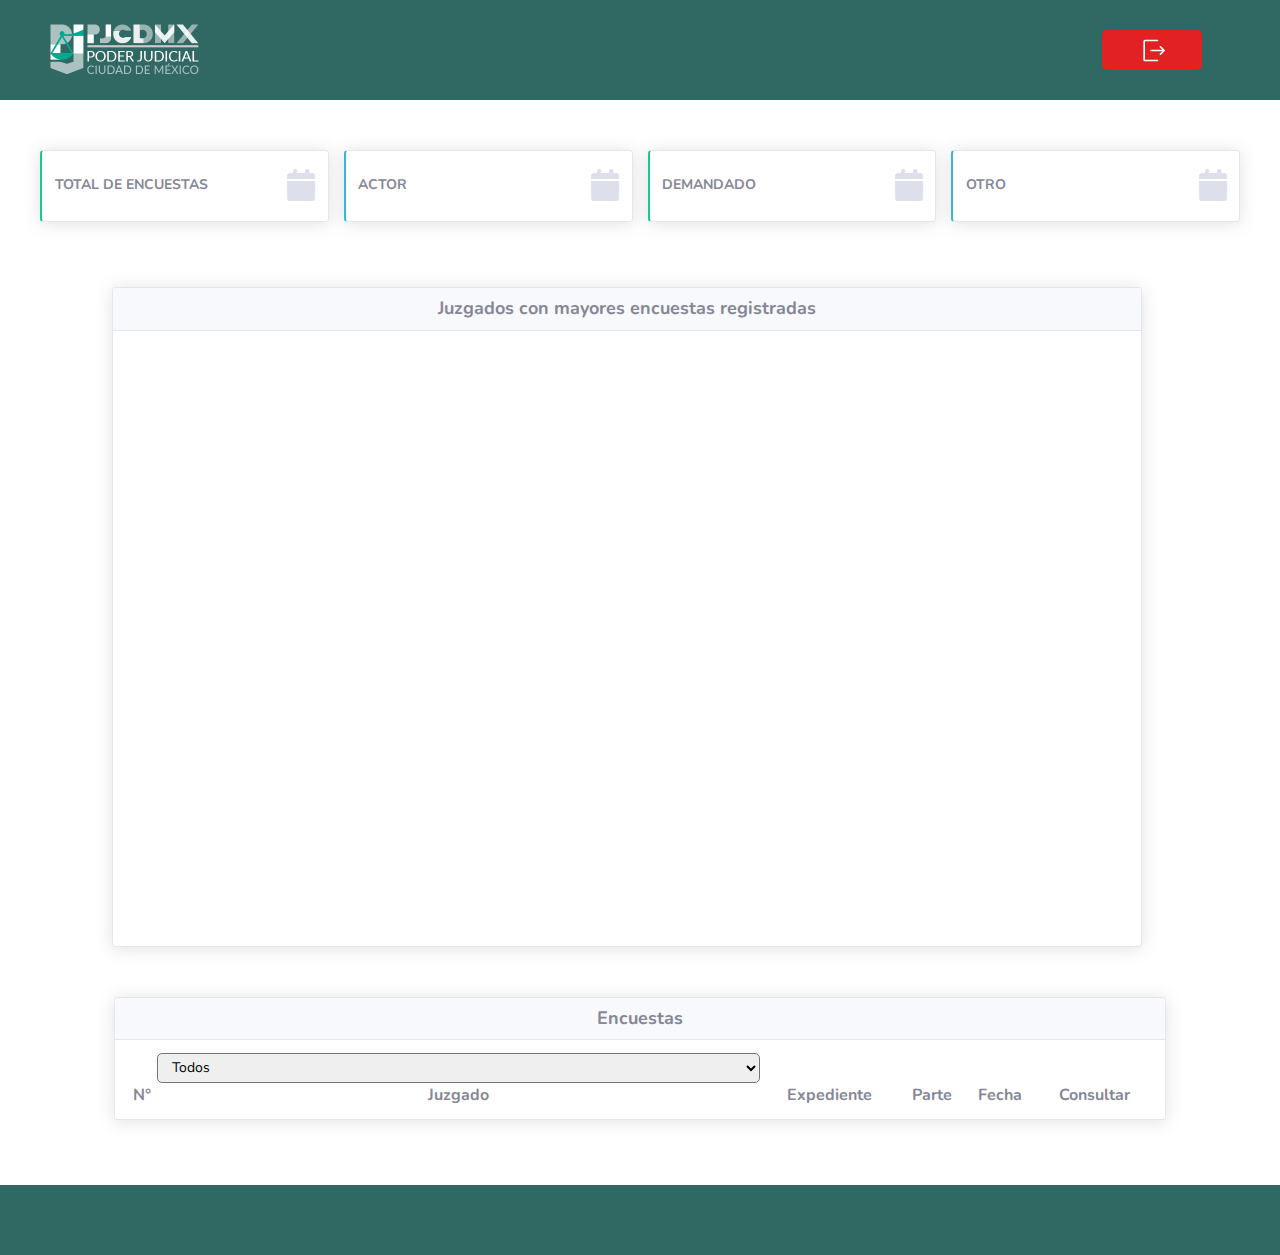
<file: magistrado_resp.html>
<!DOCTYPE html>
<html lang="en">
  <head>
    <meta charset="UTF-8" />
    <meta http-equiv="X-UA-Compatible" content="IE=edge" />
    <meta name="viewport" content="width=device-width, initial-scale=1.0" />
    <title>PJCDMX</title>
    <!-- Favicon -->
    <link rel="icon" href="./assets/img/favicon_pj.png" type="image/x-icon">

    <!-- Boostrap -->
    <!-- Bootstrap CSS -->
    <link
      href="https://cdn.jsdelivr.net/npm/bootstrap@5.0.2/dist/css/bootstrap.min.css"
      rel="stylesheet"
      integrity="sha384-EVSTQN3/azprG1Anm3QDgpJLIm9Nao0Yz1ztcQTwFspd3yD65VohhpuuCOmLASjC"
      crossorigin="anonymous"
    />
    <!-- Font awesome -->
    <link
      rel="stylesheet"
      href="https://cdnjs.cloudflare.com/ajax/libs/font-awesome/6.1.1/css/all.min.css"
    />
    <!-- Fonts -->
    <link
      href="https://fonts.googleapis.com/css?family=Nunito:200,200i,300,300i,400,400i,600,600i,700,700i,800,800i,900,900i"
      rel="stylesheet"
    />

    <!-- Estilos Datatable-->
    <link
      rel="stylesheet"
      href="//cdn.datatables.net/1.11.5/css/jquery.dataTables.min.css"
    />

    <!-- Plantilla Estilos-->
    <link rel="stylesheet" href="assets/base/css/sb-admin-2.min.css" />
    <!-- Plantillas personalizadas -->
    <link rel="stylesheet" href="assets/css/magistrados.css">
    <link
      rel="stylesheet"
      href="assets/css/mtablet.css"
      media="(min-width:768px)"
    />
    <link
      rel="stylesheet"
      href="assets/css/desktop.css"
      media="(min-width:1080px)"
    />
  </head>
  <body onload="Iniciar();">
    <header>
      <div class="logo">
        <span></span>
        <button type="button" id="btn-out"  onclick="Cerrar_Sesion();return false;"><img src="./assets/img/exit-svgrepo-com.svg" alt=""></button>
      </div>
    </header>
    <main>
      <!-- Seccion: Tarjetas -->
      <section class="cards-section">
        <div class="row mt-4">
          <div class="col-xl-3 col-md-3 mb-4">
            <div class="card border-left-success shadow h-100 py-2">
              <div class="card-body">
                <div class="row no-gutters align-items-center">
                  <div class="col mr-2">
                    <div
                      class="text-xs font-weight-bold text-secondary text-uppercase mb-1"
                    >
                      Total de Encuestas
                    </div>
                    <div
                      class="h5 mb-0 font-weight-bold text-gray-800"
                      id="Tarjeta_Total_Encuestas"
                    ></div>
                  </div>
                  <div class="col-auto">
                    <i class="fas fa-calendar fa-2x text-gray-300"></i>
                  </div>
                </div>
              </div>
            </div>
          </div>

          <div class="col-xl-3 col-md-3 mb-4">
            <div class="card border-left-info shadow h-100 py-2">
              <div class="card-body">
                <div class="row no-gutters align-items-center">
                  <div class="col mr-2">
                    <div
                      class="text-xs font-weight-bold text-secondary text-uppercase mb-1"
                    >
                      Actor
                    </div>
                    <div
                      class="h5 mb-0 font-weight-bold text-gray-800"
                      id="Tarjeta_Total_Actor"
                    ></div>
                  </div>
                  <div class="col-auto">
                    <i class="fas fa-calendar fa-2x text-gray-300"></i>
                  </div>
                </div>
              </div>
            </div>
          </div>

          <div class="col-xl-3 col-md-3 mb-4">
            <div class="card border-left-success shadow h-100 py-2">
              <div class="card-body">
                <div class="row no-gutters align-items-center">
                  <div class="col mr-2">
                    <div
                      class="text-xs font-weight-bold text-secondary text-uppercase mb-1"
                    >
                      Demandado
                    </div>
                    <div
                      class="h5 mb-0 font-weight-bold text-gray-800"
                      id="Tarjeta_Total_Demandado"
                    ></div>
                  </div>
                  <div class="col-auto">
                    <i class="fas fa-calendar fa-2x text-gray-300"></i>
                  </div>
                </div>
              </div>
            </div>
          </div>

          <div class="col-xl-3 col-md-3 mb-4">
            <div class="card border-left-info shadow h-100 py-2">
              <div class="card-body">
                <div class="row no-gutters align-items-center">
                  <div class="col mr-2">
                    <div
                      class="text-xs font-weight-bold text-secondary text-uppercase mb-1"
                    >
                      Otro
                    </div>
                    <div
                      class="h5 mb-0 font-weight-bold text-gray-800"
                      id="Tarjeta_Total_Otro"
                    ></div>
                  </div>
                  <div class="col-auto">
                    <i class="fas fa-calendar fa-2x text-gray-300"></i>
                  </div>
                </div>
              </div>
            </div>
          </div>
        </div>
      </section>
      <!-- Seccion: Gráficas -->
      <section class="graph-section">
        <div class="d-flex flex-row justify-content-center alig-items-center">
          <div class="col-lg-10 col-sm-10 col-xs-12">
            <div class="card shadow h-100">
              <div
                class="card-header py-3"
              >
                <h6 class="m-0 font-weight-bold text-secondary">
                  Juzgados con mayores encuestas registradas
                </h6>
              </div>
              <div class="card-body">
                <div class="chart-area">
                  <canvas id="Chart_Top10"></canvas>
                </div>
              </div>
            </div>
          </div>
        </div>
      </section>
      <!-- Seccion: Tabla -->
      <section class="section-table">
        <div class="d-flex flex-row justify-content-center alig-items-center mt-4">
          <div class="col-lg-10 col-sm-10 col-xs-12">
            <div class="card shadow mb-4">
              <div class="card-header py-3">
                <h6 class="m-0 font-weight-bold text-secondary">Encuestas</h6>
              </div>
              <div class="card-body">
                <div class="table-responsive">
                  <table id="tabla" class="display" style="width: 100%">
                  <!-- <table id="tabla" class="display"> -->
                    <thead class="text-center">
                      <tr>
                        <td></td>
                      <td>
                        <select class="filter-select" data-column="1">
                          <option value="">Todos</option>
                          <option value="Juzgado Primero Civil de Proceso Oral">Juzgado Primero Civil de Proceso Oral</option>
                          <option value="Juzgado Segundo Civil de Proceso Oral">Juzgado Segundo Civil de Proceso Oral</option>
                          <option value="Juzgado Tercero Civil de Proceso Oral">Juzgado Tercero Civil de Proceso Oral</option>
                          <option value="Juzgado Cuarto Civil de Proceso Oral">Juzgado Cuarto Civil de Proceso Oral</option>
                          <option value="Juzgado Quinto Civil de Proceso Oral">Juzgado Quinto Civil de Proceso Oral</option>
                          <option value="Juzgado Sexto Civil de Proceso Oral">Juzgado Sexto Civil de Proceso Oral</option>
                          <option value="Juzgado Septimo Civil de Proceso Oral">Juzgado Septimo Civil de Proceso Oral</option>
                          <option value="Juzgado Octavo Civil de Proceso Oral">Juzgado Octavo Civil de Proceso Oral</option>
                          <option value="Juzgado Noveno Civil de Proceso Oral">Juzgado Noveno Civil de Proceso Oral</option>
                          <option value="Juzgado Décimo Civil de Proceso Oral">Juzgado Décimo Civil de Proceso Oral</option>
                          <option value="Juzgado Décimo Primero Civil de Proceso Oral">Juzgado Décimo Primero Civil de Proceso Oral</option>
                          <option value="Juzgado Décimo Segundo Civil de Proceso Oral">Juzgado Décimo Segundo Civil de Proceso Oral</option>
                          <option value="Juzgado Décimo Tercero Civil de Proceso Oral">Juzgado Décimo Tercero Civil de Proceso Oral</option>
                          <option value="Juzgado Décimo Cuarto Civil de Proceso Oral">Juzgado Décimo Cuarto Civil de Proceso Oral</option>
                          <option value="Juzgado Décimo Quinto Civil de Proceso Oral">Juzgado Décimo Quinto Civil de Proceso Oral</option>
                          <option value="Juzgado Décimo Sexto Civil de Proceso Oral">Juzgado Décimo Sexto Civil de Proceso Oral</option>
                          <option value="Juzgado Décimo Séptimo Civil de Proceso Oral">Juzgado Décimo Séptimo Civil de Proceso Oral</option>
                          <option value="Juzgado Décimo Octavo Civil de Proceso Oral">Juzgado Décimo Octavo Civil de Proceso Oral</option>
                          <option value="Juzgado Décimo Noveno Civil de Proceso Oral">Juzgado Décimo Noveno Civil de Proceso Oral</option>
                          <option value="Juzgado Vigésimo Civil de Proceso Oral">Juzgado Vigésimo Civil de Proceso Oral</option>
                          <option value="Juzgado Vigésimo Primero Civil de Proceso Oral">Juzgado Vigésimo Primero Civil de Proceso Oral</option>
                          <option value="Juzgado Vigésimo Segundo Civil de Proceso Oral">Juzgado Vigésimo Segundo Civil de Proceso Oral</option>
                          <option value="Juzgado Vigésimo Tercero Civil de Proceso Oral">Juzgado Vigésimo Tercero Civil de Proceso Oral</option>
                          <option value="Juzgado Vigésimo Cuarto Civil de Proceso Oral">Juzgado Vigésimo Cuarto Civil de Proceso Oral</option>
                          <option value="Juzgado Vigésimo Quinto Civil de Proceso Oral">Juzgado Vigésimo Quinto Civil de Proceso Oral</option>
                          <option value="Juzgado Vigésimo Sexto Civil de Proceso Oral">Juzgado Vigésimo Sexto Civil de Proceso Oral</option>
                          <option value="Juzgado Vigésimo Séptimo Civil de Proceso Oral">Juzgado Vigésimo Séptimo Civil de Proceso Oral</option>
                          <option value="Juzgado Vigésimo Octavo Civil de Proceso Oral">Juzgado Vigésimo Octavo Civil de Proceso Oral</option>
                          <option value="Juzgado Vigésimo Noveno Civil de Proceso Oral">Juzgado Vigésimo Noveno Civil de Proceso Oral</option>
                          <option value="Juzgado Trigésimo Civil de Proceso Oral">Juzgado Trigésimo Civil de Proceso Oral</option>
                          <option value="Juzgado Trigésimo Primero Civil de Proceso Oral">Juzgado Trigésimo Primero Civil de Proceso Oral</option>
                          <option value="Juzgado Trigésimo Segundo Civil de Proceso Oral">Juzgado Trigésimo Segundo Civil de Proceso Oral</option>
                          <option value="Juzgado Trigésimo Tercero Civil de Proceso Oral">Juzgado Trigésimo Tercero Civil de Proceso Oral</option>
                          <option value="Juzgado Trigésimo Cuarto Civil de Proceso Oral">Juzgado Trigésimo Cuarto Civil de Proceso Oral</option>
                          <option value="Juzgado Trigésimo Quinto Civil de Proceso Oral">Juzgado Trigésimo Quinto Civil de Proceso Oral</option>
                          <option value="Juzgado Trigésimo Sexto Civil de Proceso Oral">Juzgado Trigésimo Sexto Civil de Proceso Oral</option>
                          <option value="Juzgado Trigésimo Septimo Civil de Proceso Oral">Juzgado Trigésimo Septimo Civil de Proceso Oral</option>
                          <option value="Juzgado Trigésimo Octavo Civil de Proceso Oral">Juzgado Trigésimo Octavo Civil de Proceso Oral</option>
                          <option value="Juzgado Trigésimo Noveno Civil de Proceso Oral">Juzgado Trigésimo Noveno Civil de Proceso Oral</option>
                          <option value="Juzgado Cuadragésimo Civil de Proceso Oral">Juzgado Cuadragésimo Civil de Proceso Oral</option>
                          <option value="Juzgado Cuadragésimo Primero Civil de Proceso Oral">Juzgado Cuadragésimo Primero Civil de Proceso Oral</option>
                          <option value="Juzgado Cuadragésimo Segundo Civil de Proceso Oral">Juzgado Cuadragésimo Segundo Civil de Proceso Oral</option>
                          <option value="Juzgado Cuadragésimo Tercero Civil de Proceso Oral">Juzgado Cuadragésimo Tercero Civil de Proceso Oral</option>
                          <option value="Juzgado Cuadragésimo Cuarto Civil de Proceso Oral">Juzgado Cuadragésimo Cuarto Civil de Proceso Oral</option>
                        </select>
                      </td>
                      <td></td>
                      <td></td>
                      <td></td>
                      <td></td>
                      </tr>
                      <tr>
                        <th>N°</th>
                        <th>Juzgado</th>
                        <th>Expediente</th>
                        <th>Parte</th>
                        <th>Fecha</th>
                        <th>Consultar</th>
                      </tr>
                    </thead>
                    <tbody></tbody>
                    <tfoot>
                      
                    </tfoot>
                  </table>
                </div>
              </div>
            </div>
          </div>
        </div>
      </section>
      <!-- Modal para las respuestas -->
      <section>
        <div
          class="modal fade"
          id="info"
          tabindex="-1"
          aria-labelledby="infoLabel"
          aria-hidden="true"
        >
          <div class="modal-dialog modal-dialog-scrollable modal-lg modal-fullscreen-sm-down">
            <div class="modal-content">
              <div class="modal-header">
                <p class="h3">Datos Encuesta</p>
                <button
                  type="button"
                  class="btn-close"
                  data-bs-dismiss="modal"
                  aria-label="Close"
                ></button>
              </div>
              <div class="modal-body">

                <div class="field">
                  <p class="juzgado" id="juzgado"></p>
                </div>
                <div class="field">
                  <p class="preguntas">Expediente:</p>
                  <p class="respuestas" id="expediente"></p>
                </div>
                <div class="field">
                  <p class="preguntas">Parte:</p>
                  <p class="respuestas" id="parte"></p>
                </div>
                <div class="field">
                  <p class="preguntas">¿La Jueza o Juez utilizó un lenguaje claro y entendible?</p>
                  <p class="respuestas" id="p1"></p>
                </div>
                <div class="field">
                  <p class="preguntas">¿La Jueza o Juez explicó el motivo de la audiencia?</p>
                  <p class="respuestas" id="p2"></p>
                </div>
                <div class="field">
                  <p class="preguntas">¿La Jueza o Juez, durante la audiencia, se comunicó en forma
                    directa y constante con usted?</p>
                  <p class="respuestas" id="p3"></p>
                </div>
                <div class="field">
                  <p class="preguntas">¿La Jueza o Juez le permitió hablar, si usted pidió el uso de
                    la palabra?</p>
                  <p class="respuestas" id="p4"></p>
                </div>
                <div class="field">
                  <p class="preguntas">¿Por parte de la Jueza o Juez, recibió usted el mismo trato que
                    su contrarío?</p>
                  <p class="respuestas" id="p5"></p>
                </div>
                <div class="field">
                  <p class="preguntas">¿La Jueza o Juez le preguntarón si quería hacer uso de la
                    palabra?</p>
                  <p class="respuestas" id="p6"></p>
                </div>
                <div class="field">
                  <p class="preguntas">¿Usted entendió y comprendió lo sucedido en la audiencia?</p>
                  <p class="respuestas" id="p7"></p>
                </div>
                <div class="field">
                  <textarea class="comentario" id="comentario" placeholder="Comentarios" disabled></textarea>
                </div>

              <div class="modal-footer">
                <button
                  type="button"
                  class="btn btn-lg btn-secondary"
                  data-bs-dismiss="modal"
                >
                  Cerrar
                </button>
              </div>
            </div>
          </div>
        </div>
        <div />
      </section>
    </main>
    <footer></footer>

    <script
      src="https://cdn.jsdelivr.net/npm/@popperjs/core@2.9.2/dist/umd/popper.min.js"
      integrity="sha384-IQsoLXl5PILFhosVNubq5LC7Qb9DXgDA9i+tQ8Zj3iwWAwPtgFTxbJ8NT4GN1R8p"
      crossorigin="anonymous"
    ></script>
    <script
      src="https://cdn.jsdelivr.net/npm/bootstrap@5.0.2/dist/js/bootstrap.min.js"
      integrity="sha384-cVKIPhGWiC2Al4u+LWgxfKTRIcfu0JTxR+EQDz/bgldoEyl4H0zUF0QKbrJ0EcQF"
      crossorigin="anonymous"
    ></script>
    <script
      src="https://code.jquery.com/jquery-3.6.0.min.js"
      integrity="sha256-/xUj+3OJU5yExlq6GSYGSHk7tPXikynS7ogEvDej/m4="
      crossorigin="anonymous"
    ></script>
    <!-- datatables -->
    <script src="//cdn.datatables.net/1.11.5/js/jquery.dataTables.min.js"></script>
    <script type="text/javascript" src="https://cdn.datatables.net/v/dt/sl-1.3.4/datatables.min.js"></script>
    <!-- JS librerias -->
    <script src="assets/js/moment.min.js"></script>
    <script src="assets/js/chart.min.js"></script>
    <!-- Mis funciones AJAX-->
    <script src="./assets/js/ligasAPI.js"></script>
    <script src="assets/js/magistrado.js"></script>
    <script src="assets/js/REST_Sesion.js"></script>
  </body>
</html>
</file>
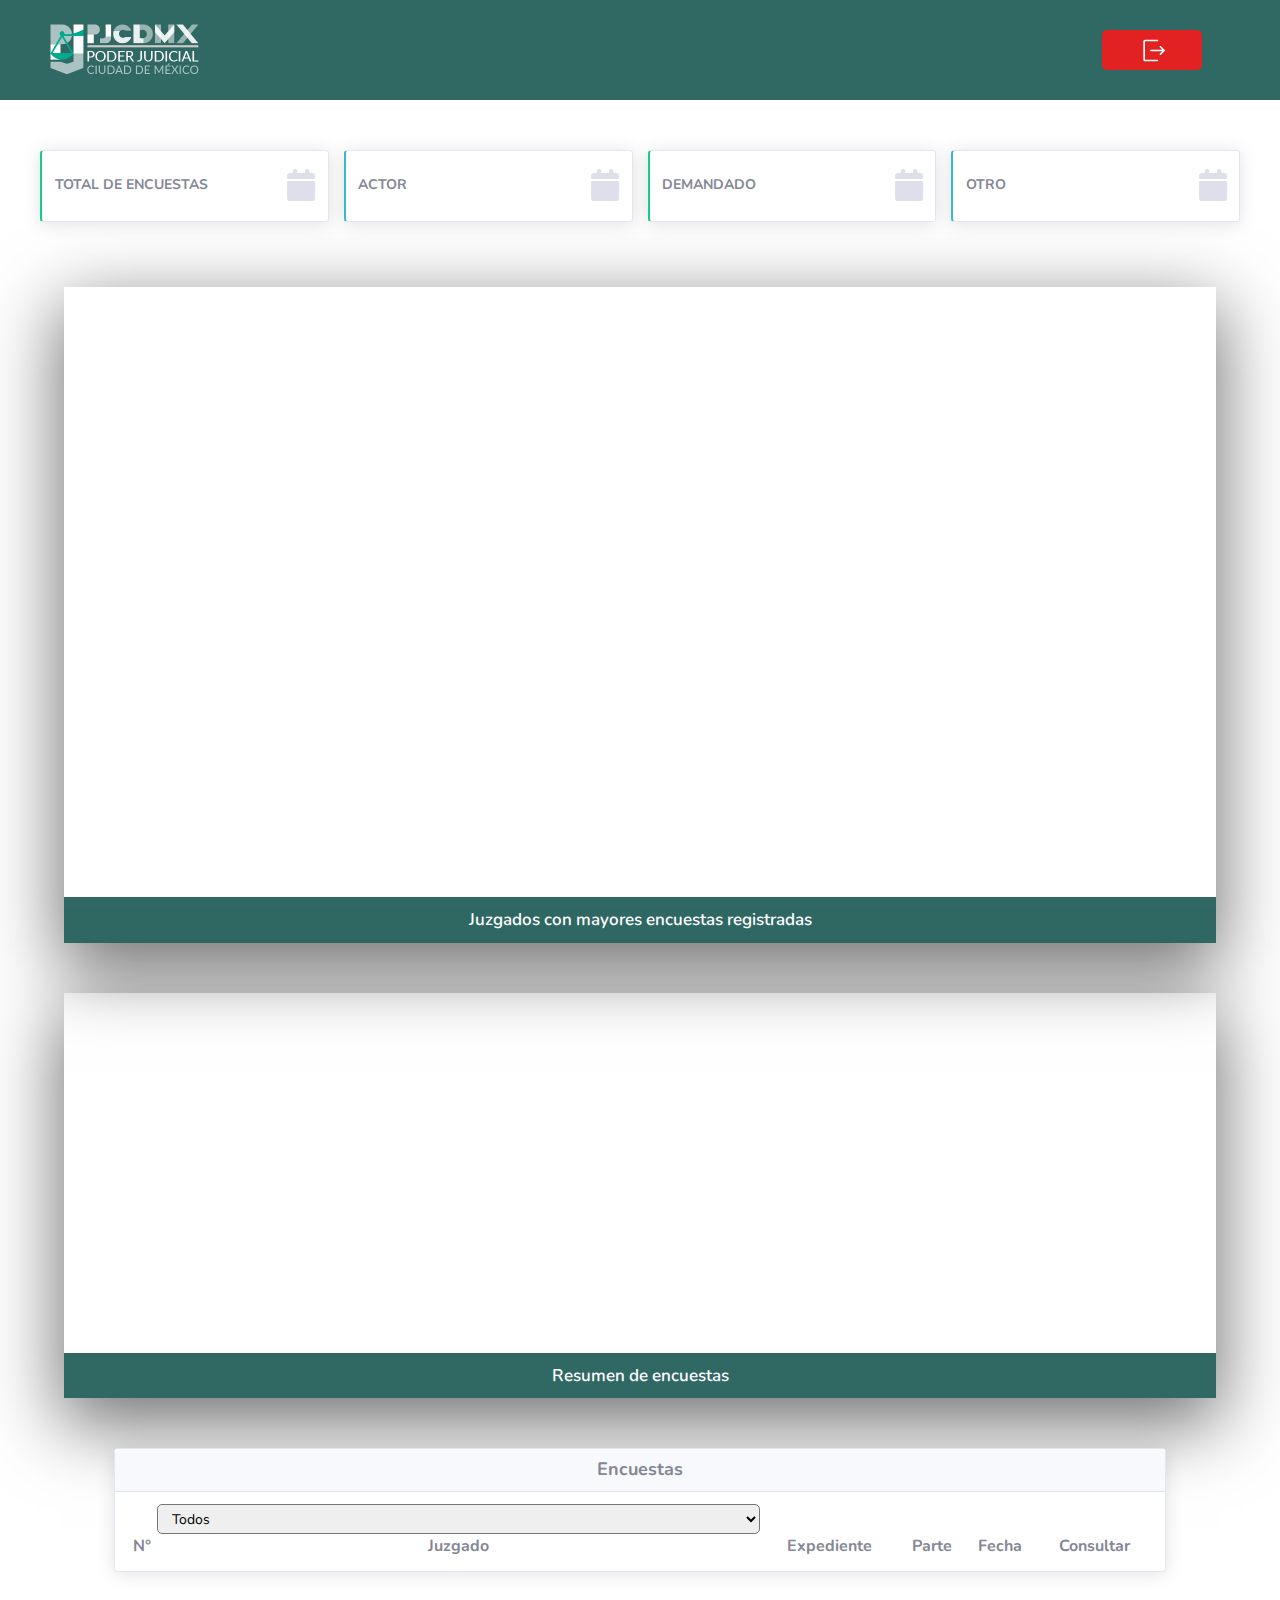
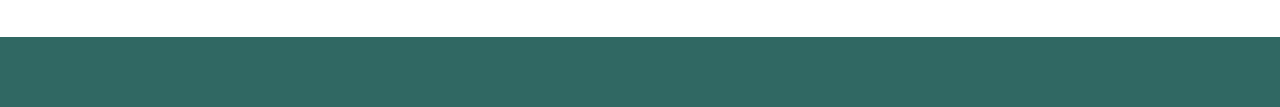
<file: panel.html>
<!DOCTYPE html>
<html lang="en">
  <head>
    <meta charset="UTF-8" />
    <meta http-equiv="X-UA-Compatible" content="IE=edge" />
    <meta name="viewport" content="width=device-width, initial-scale=1.0" />
    <title>PJCDMX</title>
    <!-- Favicon -->
    <link rel="icon" href="./assets/img/favicon_pj.png" type="image/x-icon">

    <!-- Boostrap -->
    <!-- Bootstrap CSS -->
    <link
      href="https://cdn.jsdelivr.net/npm/bootstrap@5.0.2/dist/css/bootstrap.min.css"
      rel="stylesheet"
      integrity="sha384-EVSTQN3/azprG1Anm3QDgpJLIm9Nao0Yz1ztcQTwFspd3yD65VohhpuuCOmLASjC"
      crossorigin="anonymous"
    />
    <!-- Font awesome -->
    <link
      rel="stylesheet"
      href="https://cdnjs.cloudflare.com/ajax/libs/font-awesome/6.1.1/css/all.min.css"
    />
    <!-- Fonts -->
    <link
      href="https://fonts.googleapis.com/css?family=Nunito:200,200i,300,300i,400,400i,600,600i,700,700i,800,800i,900,900i"
      rel="stylesheet"
    />

    <!-- Estilos Datatable-->
    <link
      rel="stylesheet"
      href="//cdn.datatables.net/1.11.5/css/jquery.dataTables.min.css"
    />

    <!-- Plantilla Estilos-->
    <link rel="stylesheet" href="assets/base/css/sb-admin-2.min.css" />
    <!-- Plantillas personalizadas -->
    <link rel="stylesheet" href="assets/css/magistrados.css">
    <link
      rel="stylesheet"
      href="assets/css/mtablet.css"
      media="(min-width:768px)"
    />
    <link
      rel="stylesheet"
      href="assets/css/desktop_p.css"
      media="(min-width:1080px)"
    />
  </head>
  <body onload="Iniciar();">
    <header>
      <div class="logo">
        <span></span>
        <button type="button" id="btn-out"  onclick="Cerrar_Sesion();return false;"><img src="./assets/img/exit-svgrepo-com.svg" alt=""></button>
      </div>
    </header>
    <main>
      <!-- Seccion: Tarjetas -->
      <section class="cards-section">
        <div class="row mt-4">
          <div class="col-xl-3 col-md-3 mb-4">
            <div class="card border-left-success shadow h-100 py-2">
              <div class="card-body">
                <div class="row no-gutters align-items-center">
                  <div class="col mr-2">
                    <div
                      class="text-xs font-weight-bold text-secondary text-uppercase mb-1"
                    >
                      Total de Encuestas
                    </div>
                    <div
                      class="h5 mb-0 font-weight-bold text-gray-800"
                      id="Tarjeta_Total_Encuestas"
                    ></div>
                  </div>
                  <div class="col-auto">
                    <i class="fas fa-calendar fa-2x text-gray-300"></i>
                  </div>
                </div>
              </div>
            </div>
          </div>

          <div class="col-xl-3 col-md-3 mb-4">
            <div class="card border-left-info shadow h-100 py-2">
              <div class="card-body">
                <div class="row no-gutters align-items-center">
                  <div class="col mr-2">
                    <div
                      class="text-xs font-weight-bold text-secondary text-uppercase mb-1"
                    >
                      Actor
                    </div>
                    <div
                      class="h5 mb-0 font-weight-bold text-gray-800"
                      id="Tarjeta_Total_Actor"
                    ></div>
                  </div>
                  <div class="col-auto">
                    <i class="fas fa-calendar fa-2x text-gray-300"></i>
                  </div>
                </div>
              </div>
            </div>
          </div>

          <div class="col-xl-3 col-md-3 mb-4">
            <div class="card border-left-success shadow h-100 py-2">
              <div class="card-body">
                <div class="row no-gutters align-items-center">
                  <div class="col mr-2">
                    <div
                      class="text-xs font-weight-bold text-secondary text-uppercase mb-1"
                    >
                      Demandado
                    </div>
                    <div
                      class="h5 mb-0 font-weight-bold text-gray-800"
                      id="Tarjeta_Total_Demandado"
                    ></div>
                  </div>
                  <div class="col-auto">
                    <i class="fas fa-calendar fa-2x text-gray-300"></i>
                  </div>
                </div>
              </div>
            </div>
          </div>

          <div class="col-xl-3 col-md-3 mb-4">
            <div class="card border-left-info shadow h-100 py-2">
              <div class="card-body">
                <div class="row no-gutters align-items-center">
                  <div class="col mr-2">
                    <div
                      class="text-xs font-weight-bold text-secondary text-uppercase mb-1"
                    >
                      Otro
                    </div>
                    <div
                      class="h5 mb-0 font-weight-bold text-gray-800"
                      id="Tarjeta_Total_Otro"
                    ></div>
                  </div>
                  <div class="col-auto">
                    <i class="fas fa-calendar fa-2x text-gray-300"></i>
                  </div>
                </div>
              </div>
            </div>
          </div>
        </div>
      </section>
      <!-- Seccion: Gráficas -->
      <section class="graph">
        <div class="graph__card">
          <div class="graph__card--body">
            <div class="chart-area">
              <canvas id="Chart_Top10"></canvas>
            </div>
          </div>
          <div class="graph__card--header">
            <p>Juzgados con mayores encuestas registradas</p>
          </div>
        </div>
      </section>
      <!-- Graph 2 Respuestas positivas -->
      <section class="graph">
        <div class="graph__card">
          <div class="graph__card--body">
            <div class="chart-area chart-area-resume">
              <canvas id="Chart_Yes"></canvas>
            </div>
          </div>
          <div class="graph__card--header">
            <p>Resumen de encuestas</p>
          </div>
        </div>
      </section>

      <!-- Seccion: Tabla -->
      <section class="section-table">
        <div class="d-flex flex-row justify-content-center alig-items-center mt-4">
          <div class="col-lg-10 col-sm-10 col-xs-12">
            <div class="card shadow mb-4">
              <div class="card-header py-3">
                <h6 class="m-0 font-weight-bold text-secondary">Encuestas</h6>
              </div>
              <div class="card-body">
                <div class="table-responsive">
                  <table id="tabla" class="display" style="width: 100%">
                  <!-- <table id="tabla" class="display"> -->
                    <thead class="text-center">
                      <tr>
                        <td></td>
                      <td>
                        <select class="filter-select" data-column="1">
                          <option value="">Todos</option>
                          <option value="Juzgado Primero Civil de Proceso Oral">Juzgado Primero Civil de Proceso Oral</option>
                          <option value="Juzgado Segundo Civil de Proceso Oral">Juzgado Segundo Civil de Proceso Oral</option>
                          <option value="Juzgado Tercero Civil de Proceso Oral">Juzgado Tercero Civil de Proceso Oral</option>
                          <option value="Juzgado Cuarto Civil de Proceso Oral">Juzgado Cuarto Civil de Proceso Oral</option>
                          <option value="Juzgado Quinto Civil de Proceso Oral">Juzgado Quinto Civil de Proceso Oral</option>
                          <option value="Juzgado Sexto Civil de Proceso Oral">Juzgado Sexto Civil de Proceso Oral</option>
                          <option value="Juzgado Septimo Civil de Proceso Oral">Juzgado Septimo Civil de Proceso Oral</option>
                          <option value="Juzgado Octavo Civil de Proceso Oral">Juzgado Octavo Civil de Proceso Oral</option>
                          <option value="Juzgado Noveno Civil de Proceso Oral">Juzgado Noveno Civil de Proceso Oral</option>
                          <option value="Juzgado Décimo Civil de Proceso Oral">Juzgado Décimo Civil de Proceso Oral</option>
                          <option value="Juzgado Décimo Primero Civil de Proceso Oral">Juzgado Décimo Primero Civil de Proceso Oral</option>
                          <option value="Juzgado Décimo Segundo Civil de Proceso Oral">Juzgado Décimo Segundo Civil de Proceso Oral</option>
                          <option value="Juzgado Décimo Tercero Civil de Proceso Oral">Juzgado Décimo Tercero Civil de Proceso Oral</option>
                          <option value="Juzgado Décimo Cuarto Civil de Proceso Oral">Juzgado Décimo Cuarto Civil de Proceso Oral</option>
                          <option value="Juzgado Décimo Quinto Civil de Proceso Oral">Juzgado Décimo Quinto Civil de Proceso Oral</option>
                          <option value="Juzgado Décimo Sexto Civil de Proceso Oral">Juzgado Décimo Sexto Civil de Proceso Oral</option>
                          <option value="Juzgado Décimo Séptimo Civil de Proceso Oral">Juzgado Décimo Séptimo Civil de Proceso Oral</option>
                          <option value="Juzgado Décimo Octavo Civil de Proceso Oral">Juzgado Décimo Octavo Civil de Proceso Oral</option>
                          <option value="Juzgado Décimo Noveno Civil de Proceso Oral">Juzgado Décimo Noveno Civil de Proceso Oral</option>
                          <option value="Juzgado Vigésimo Civil de Proceso Oral">Juzgado Vigésimo Civil de Proceso Oral</option>
                          <option value="Juzgado Vigésimo Primero Civil de Proceso Oral">Juzgado Vigésimo Primero Civil de Proceso Oral</option>
                          <option value="Juzgado Vigésimo Segundo Civil de Proceso Oral">Juzgado Vigésimo Segundo Civil de Proceso Oral</option>
                          <option value="Juzgado Vigésimo Tercero Civil de Proceso Oral">Juzgado Vigésimo Tercero Civil de Proceso Oral</option>
                          <option value="Juzgado Vigésimo Cuarto Civil de Proceso Oral">Juzgado Vigésimo Cuarto Civil de Proceso Oral</option>
                          <option value="Juzgado Vigésimo Quinto Civil de Proceso Oral">Juzgado Vigésimo Quinto Civil de Proceso Oral</option>
                          <option value="Juzgado Vigésimo Sexto Civil de Proceso Oral">Juzgado Vigésimo Sexto Civil de Proceso Oral</option>
                          <option value="Juzgado Vigésimo Séptimo Civil de Proceso Oral">Juzgado Vigésimo Séptimo Civil de Proceso Oral</option>
                          <option value="Juzgado Vigésimo Octavo Civil de Proceso Oral">Juzgado Vigésimo Octavo Civil de Proceso Oral</option>
                          <option value="Juzgado Vigésimo Noveno Civil de Proceso Oral">Juzgado Vigésimo Noveno Civil de Proceso Oral</option>
                          <option value="Juzgado Trigésimo Civil de Proceso Oral">Juzgado Trigésimo Civil de Proceso Oral</option>
                          <option value="Juzgado Trigésimo Primero Civil de Proceso Oral">Juzgado Trigésimo Primero Civil de Proceso Oral</option>
                          <option value="Juzgado Trigésimo Segundo Civil de Proceso Oral">Juzgado Trigésimo Segundo Civil de Proceso Oral</option>
                          <option value="Juzgado Trigésimo Tercero Civil de Proceso Oral">Juzgado Trigésimo Tercero Civil de Proceso Oral</option>
                          <option value="Juzgado Trigésimo Cuarto Civil de Proceso Oral">Juzgado Trigésimo Cuarto Civil de Proceso Oral</option>
                          <option value="Juzgado Trigésimo Quinto Civil de Proceso Oral">Juzgado Trigésimo Quinto Civil de Proceso Oral</option>
                          <option value="Juzgado Trigésimo Sexto Civil de Proceso Oral">Juzgado Trigésimo Sexto Civil de Proceso Oral</option>
                          <option value="Juzgado Trigésimo Septimo Civil de Proceso Oral">Juzgado Trigésimo Septimo Civil de Proceso Oral</option>
                          <option value="Juzgado Trigésimo Octavo Civil de Proceso Oral">Juzgado Trigésimo Octavo Civil de Proceso Oral</option>
                          <option value="Juzgado Trigésimo Noveno Civil de Proceso Oral">Juzgado Trigésimo Noveno Civil de Proceso Oral</option>
                          <option value="Juzgado Cuadragésimo Civil de Proceso Oral">Juzgado Cuadragésimo Civil de Proceso Oral</option>
                          <option value="Juzgado Cuadragésimo Primero Civil de Proceso Oral">Juzgado Cuadragésimo Primero Civil de Proceso Oral</option>
                          <option value="Juzgado Cuadragésimo Segundo Civil de Proceso Oral">Juzgado Cuadragésimo Segundo Civil de Proceso Oral</option>
                          <option value="Juzgado Cuadragésimo Tercero Civil de Proceso Oral">Juzgado Cuadragésimo Tercero Civil de Proceso Oral</option>
                          <option value="Juzgado Cuadragésimo Cuarto Civil de Proceso Oral">Juzgado Cuadragésimo Cuarto Civil de Proceso Oral</option>
                        </select>
                      </td>
                      <td></td>
                      <td></td>
                      <td></td>
                      <td></td>
                      </tr>
                      <tr>
                        <th>N°</th>
                        <th>Juzgado</th>
                        <th>Expediente</th>
                        <th>Parte</th>
                        <th>Fecha</th>
                        <th>Consultar</th>
                      </tr>
                    </thead>
                    <tbody></tbody>
                    <tfoot>
                      
                    </tfoot>
                  </table>
                </div>
              </div>
            </div>
          </div>
        </div>
      </section>
      <!-- Modal para las respuestas -->
      <section>
        <div
          class="modal fade"
          id="info"
          tabindex="-1"
          aria-labelledby="infoLabel"
          aria-hidden="true"
        >
          <div class="modal-dialog modal-dialog-scrollable modal-lg modal-fullscreen-sm-down">
            <div class="modal-content">
              <div class="modal-header">
                <p class="h3">Datos Encuesta</p>
                <button
                  type="button"
                  class="btn-close"
                  data-bs-dismiss="modal"
                  aria-label="Close"
                ></button>
              </div>
              <div class="modal-body">

                <div class="field">
                  <p class="juzgado" id="juzgado"></p>
                </div>
                <div class="field">
                  <p class="preguntas">Expediente:</p>
                  <p class="respuestas" id="expediente"></p>
                </div>
                <div class="field">
                  <p class="preguntas">Parte:</p>
                  <p class="respuestas" id="parte"></p>
                </div>
                <div class="field">
                  <p class="preguntas">¿La Jueza o Juez utilizó un lenguaje claro y entendible?</p>
                  <p class="respuestas" id="p1"></p>
                </div>
                <div class="field">
                  <p class="preguntas">¿La Jueza o Juez explicó el motivo de la audiencia?</p>
                  <p class="respuestas" id="p2"></p>
                </div>
                <div class="field">
                  <p class="preguntas">¿La Jueza o Juez, durante la audiencia, se comunicó en forma
                    directa y constante con usted?</p>
                  <p class="respuestas" id="p3"></p>
                </div>
                <div class="field">
                  <p class="preguntas">¿La Jueza o Juez le permitió hablar, si usted pidió el uso de
                    la palabra?</p>
                  <p class="respuestas" id="p4"></p>
                </div>
                <div class="field">
                  <p class="preguntas">¿Por parte de la Jueza o Juez, recibió usted el mismo trato que
                    su contrarío?</p>
                  <p class="respuestas" id="p5"></p>
                </div>
                <div class="field">
                  <p class="preguntas">¿La Jueza o Juez le preguntarón si quería hacer uso de la
                    palabra?</p>
                  <p class="respuestas" id="p6"></p>
                </div>
                <div class="field">
                  <p class="preguntas">¿Usted entendió y comprendió lo sucedido en la audiencia?</p>
                  <p class="respuestas" id="p7"></p>
                </div>
                <div class="field">
                  <textarea class="comentario" id="comentario" placeholder="Comentarios" disabled></textarea>
                </div>

              <div class="modal-footer">
                <button
                  type="button"
                  class="btn btn-lg btn-secondary"
                  data-bs-dismiss="modal"
                >
                  Cerrar
                </button>
              </div>
            </div>
          </div>
        </div>
        <div />
      </section>
    </main>
    <footer></footer>

    <script
      src="https://cdn.jsdelivr.net/npm/@popperjs/core@2.9.2/dist/umd/popper.min.js"
      integrity="sha384-IQsoLXl5PILFhosVNubq5LC7Qb9DXgDA9i+tQ8Zj3iwWAwPtgFTxbJ8NT4GN1R8p"
      crossorigin="anonymous"
    ></script>
    <script
      src="https://cdn.jsdelivr.net/npm/bootstrap@5.0.2/dist/js/bootstrap.min.js"
      integrity="sha384-cVKIPhGWiC2Al4u+LWgxfKTRIcfu0JTxR+EQDz/bgldoEyl4H0zUF0QKbrJ0EcQF"
      crossorigin="anonymous"
    ></script>
    <script
      src="https://code.jquery.com/jquery-3.6.0.min.js"
      integrity="sha256-/xUj+3OJU5yExlq6GSYGSHk7tPXikynS7ogEvDej/m4="
      crossorigin="anonymous"
    ></script>
    <!-- datatables -->
    <script src="//cdn.datatables.net/1.11.5/js/jquery.dataTables.min.js"></script>
    <script type="text/javascript" src="https://cdn.datatables.net/v/dt/sl-1.3.4/datatables.min.js"></script>
    <!-- JS librerias -->
    <script src="assets/js/moment.min.js"></script>
    <script src="assets/js/chart.min.js"></script>
    <!-- Mis funciones AJAX-->
    <script src="assets/js/panel.js"></script>
    <script src="assets/js/REST_Sesion.js"></script>
  </body>
</html>
</file>
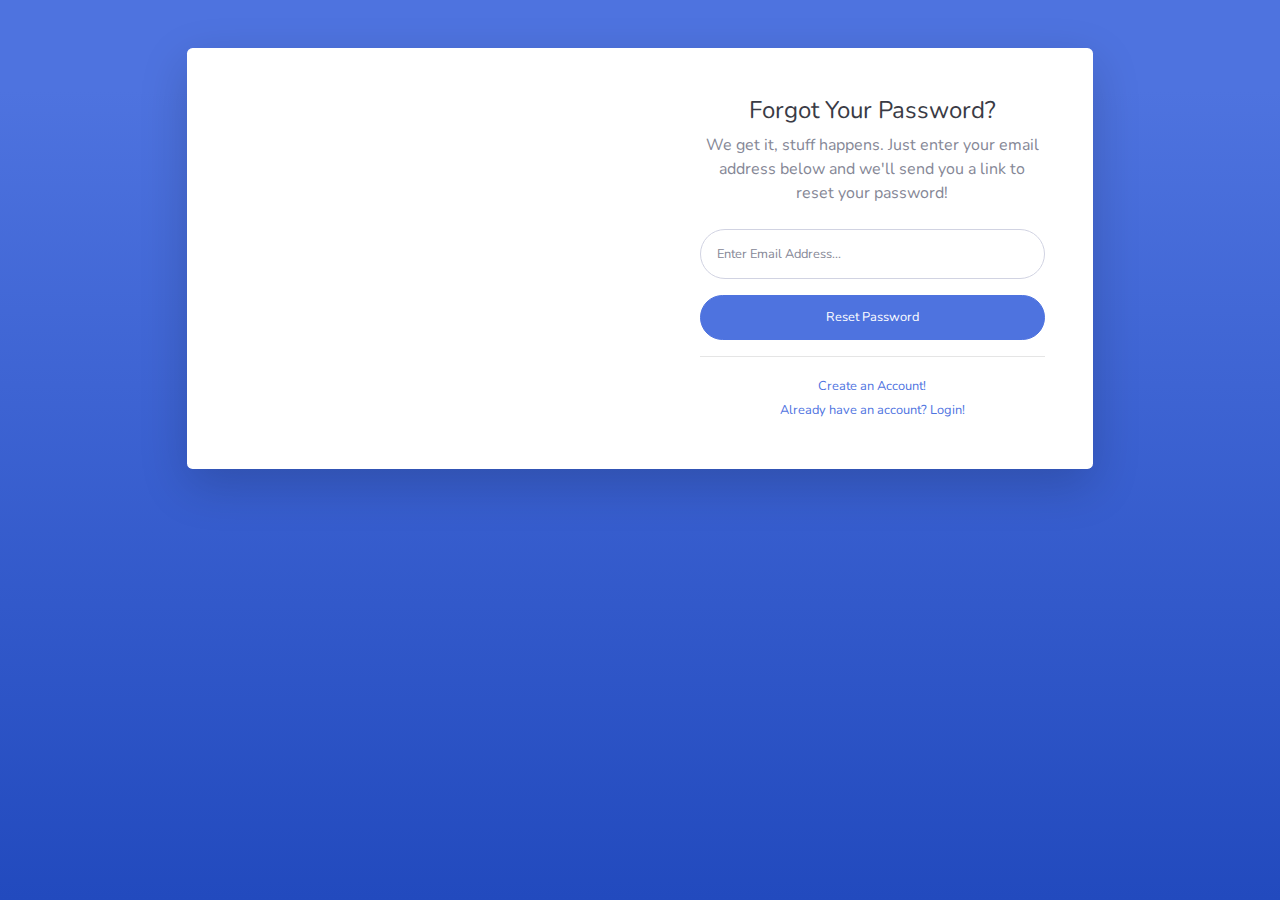
<file: assets/base/forgot-password.html>
<!DOCTYPE html>
<html lang="en">

<head>

    <meta charset="utf-8">
    <meta http-equiv="X-UA-Compatible" content="IE=edge">
    <meta name="viewport" content="width=device-width, initial-scale=1, shrink-to-fit=no">
    <meta name="description" content="">
    <meta name="author" content="">

    <title>SB Admin 2 - Forgot Password</title>

    <!-- Custom fonts for this template-->
    <link href="vendor/fontawesome-free/css/all.min.css" rel="stylesheet" type="text/css">
    <link
        href="https://fonts.googleapis.com/css?family=Nunito:200,200i,300,300i,400,400i,600,600i,700,700i,800,800i,900,900i"
        rel="stylesheet">

    <!-- Custom styles for this template-->
    <link href="css/sb-admin-2.min.css" rel="stylesheet">

</head>

<body class="bg-gradient-primary">

    <div class="container">

        <!-- Outer Row -->
        <div class="row justify-content-center">

            <div class="col-xl-10 col-lg-12 col-md-9">

                <div class="card o-hidden border-0 shadow-lg my-5">
                    <div class="card-body p-0">
                        <!-- Nested Row within Card Body -->
                        <div class="row">
                            <div class="col-lg-6 d-none d-lg-block bg-password-image"></div>
                            <div class="col-lg-6">
                                <div class="p-5">
                                    <div class="text-center">
                                        <h1 class="h4 text-gray-900 mb-2">Forgot Your Password?</h1>
                                        <p class="mb-4">We get it, stuff happens. Just enter your email address below
                                            and we'll send you a link to reset your password!</p>
                                    </div>
                                    <form class="user">
                                        <div class="form-group">
                                            <input type="email" class="form-control form-control-user"
                                                id="exampleInputEmail" aria-describedby="emailHelp"
                                                placeholder="Enter Email Address...">
                                        </div>
                                        <a href="login.html" class="btn btn-primary btn-user btn-block">
                                            Reset Password
                                        </a>
                                    </form>
                                    <hr>
                                    <div class="text-center">
                                        <a class="small" href="register.html">Create an Account!</a>
                                    </div>
                                    <div class="text-center">
                                        <a class="small" href="login.html">Already have an account? Login!</a>
                                    </div>
                                </div>
                            </div>
                        </div>
                    </div>
                </div>

            </div>

        </div>

    </div>

    <!-- Bootstrap core JavaScript-->
    <script src="vendor/jquery/jquery.min.js"></script>
    <script src="vendor/bootstrap/js/bootstrap.bundle.min.js"></script>

    <!-- Core plugin JavaScript-->
    <script src="vendor/jquery-easing/jquery.easing.min.js"></script>

    <!-- Custom scripts for all pages-->
    <script src="js/sb-admin-2.min.js"></script>

</body>

</html>
</file>
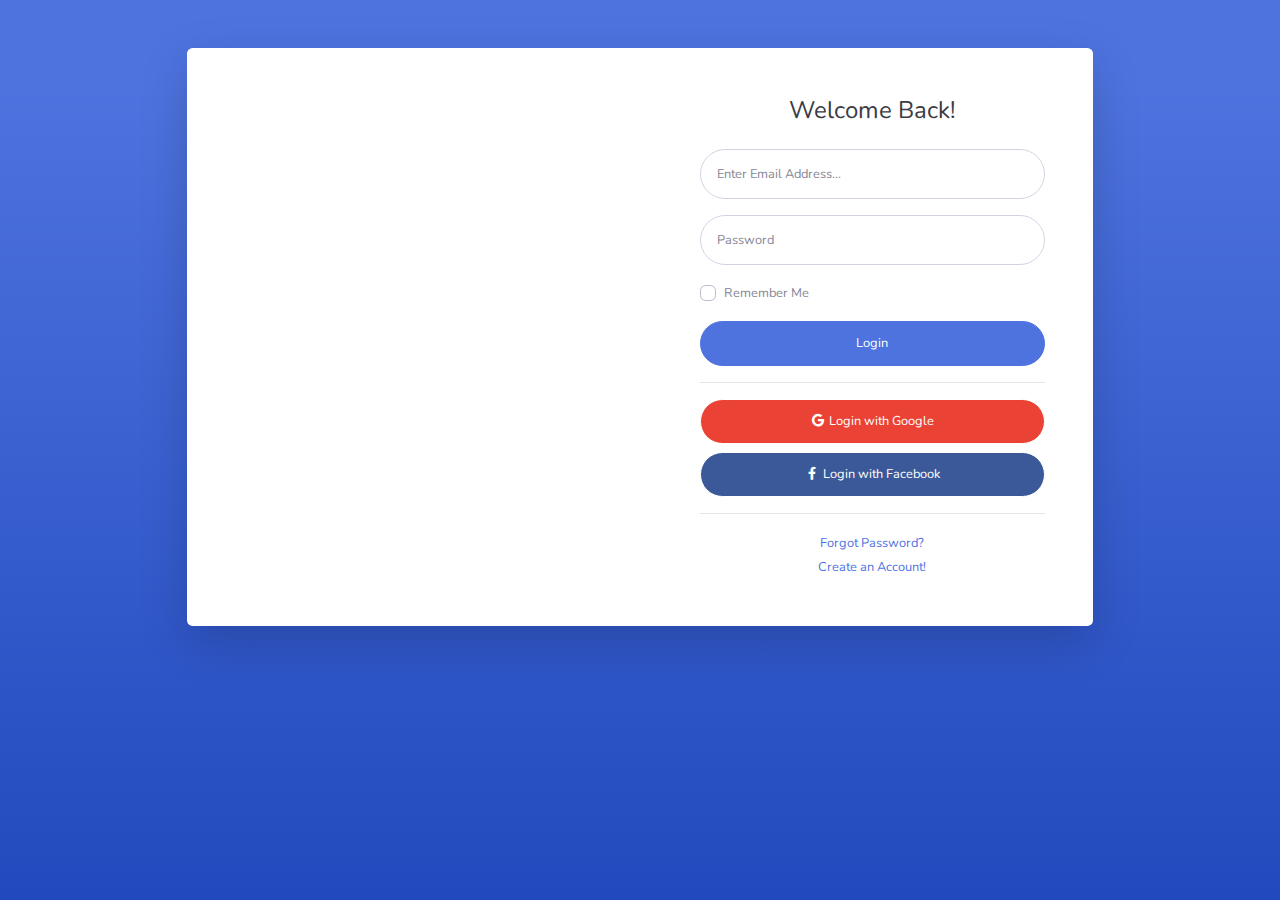
<file: assets/base/login.html>
<!DOCTYPE html>
<html lang="en">

<head>

    <meta charset="utf-8">
    <meta http-equiv="X-UA-Compatible" content="IE=edge">
    <meta name="viewport" content="width=device-width, initial-scale=1, shrink-to-fit=no">
    <meta name="description" content="">
    <meta name="author" content="">

    <title>SB Admin 2 - Login</title>

    <!-- Custom fonts for this template-->
    <link href="vendor/fontawesome-free/css/all.min.css" rel="stylesheet" type="text/css">
    <link
        href="https://fonts.googleapis.com/css?family=Nunito:200,200i,300,300i,400,400i,600,600i,700,700i,800,800i,900,900i"
        rel="stylesheet">

    <!-- Custom styles for this template-->
    <link href="css/sb-admin-2.min.css" rel="stylesheet">

</head>

<body class="bg-gradient-primary">

    <div class="container">

        <!-- Outer Row -->
        <div class="row justify-content-center">

            <div class="col-xl-10 col-lg-12 col-md-9">

                <div class="card o-hidden border-0 shadow-lg my-5">
                    <div class="card-body p-0">
                        <!-- Nested Row within Card Body -->
                        <div class="row">
                            <div class="col-lg-6 d-none d-lg-block bg-login-image"></div>
                            <div class="col-lg-6">
                                <div class="p-5">
                                    <div class="text-center">
                                        <h1 class="h4 text-gray-900 mb-4">Welcome Back!</h1>
                                    </div>
                                    <form class="user">
                                        <div class="form-group">
                                            <input type="email" class="form-control form-control-user"
                                                id="exampleInputEmail" aria-describedby="emailHelp"
                                                placeholder="Enter Email Address...">
                                        </div>
                                        <div class="form-group">
                                            <input type="password" class="form-control form-control-user"
                                                id="exampleInputPassword" placeholder="Password">
                                        </div>
                                        <div class="form-group">
                                            <div class="custom-control custom-checkbox small">
                                                <input type="checkbox" class="custom-control-input" id="customCheck">
                                                <label class="custom-control-label" for="customCheck">Remember
                                                    Me</label>
                                            </div>
                                        </div>
                                        <a href="index.html" class="btn btn-primary btn-user btn-block">
                                            Login
                                        </a>
                                        <hr>
                                        <a href="index.html" class="btn btn-google btn-user btn-block">
                                            <i class="fab fa-google fa-fw"></i> Login with Google
                                        </a>
                                        <a href="index.html" class="btn btn-facebook btn-user btn-block">
                                            <i class="fab fa-facebook-f fa-fw"></i> Login with Facebook
                                        </a>
                                    </form>
                                    <hr>
                                    <div class="text-center">
                                        <a class="small" href="forgot-password.html">Forgot Password?</a>
                                    </div>
                                    <div class="text-center">
                                        <a class="small" href="register.html">Create an Account!</a>
                                    </div>
                                </div>
                            </div>
                        </div>
                    </div>
                </div>

            </div>

        </div>

    </div>

    <!-- Bootstrap core JavaScript-->
    <script src="vendor/jquery/jquery.min.js"></script>
    <script src="vendor/bootstrap/js/bootstrap.bundle.min.js"></script>

    <!-- Core plugin JavaScript-->
    <script src="vendor/jquery-easing/jquery.easing.min.js"></script>

    <!-- Custom scripts for all pages-->
    <script src="js/sb-admin-2.min.js"></script>

</body>

</html>
</file>
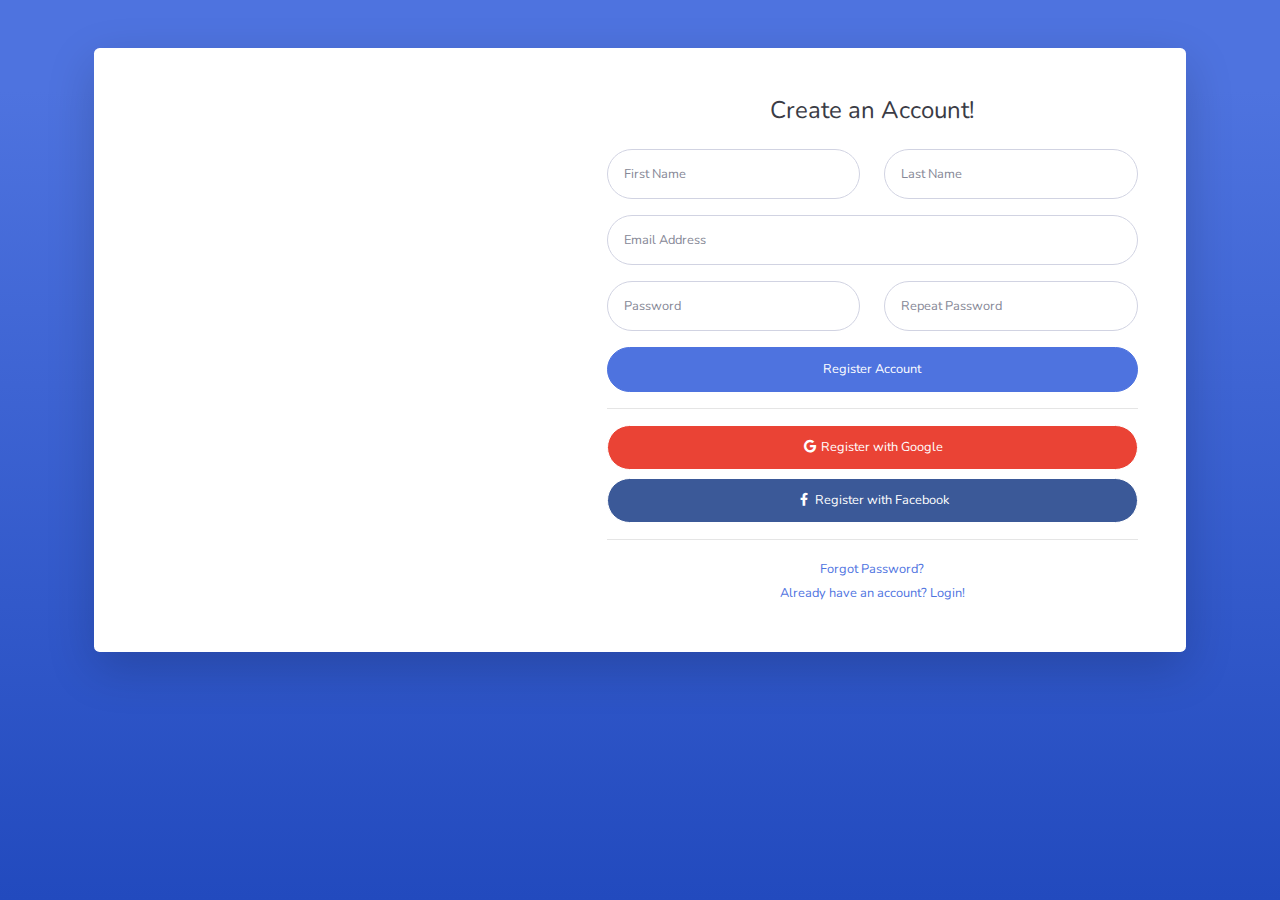
<file: assets/base/register.html>
<!DOCTYPE html>
<html lang="en">

<head>

    <meta charset="utf-8">
    <meta http-equiv="X-UA-Compatible" content="IE=edge">
    <meta name="viewport" content="width=device-width, initial-scale=1, shrink-to-fit=no">
    <meta name="description" content="">
    <meta name="author" content="">

    <title>SB Admin 2 - Register</title>

    <!-- Custom fonts for this template-->
    <link href="vendor/fontawesome-free/css/all.min.css" rel="stylesheet" type="text/css">
    <link
        href="https://fonts.googleapis.com/css?family=Nunito:200,200i,300,300i,400,400i,600,600i,700,700i,800,800i,900,900i"
        rel="stylesheet">

    <!-- Custom styles for this template-->
    <link href="css/sb-admin-2.min.css" rel="stylesheet">

</head>

<body class="bg-gradient-primary">

    <div class="container">

        <div class="card o-hidden border-0 shadow-lg my-5">
            <div class="card-body p-0">
                <!-- Nested Row within Card Body -->
                <div class="row">
                    <div class="col-lg-5 d-none d-lg-block bg-register-image"></div>
                    <div class="col-lg-7">
                        <div class="p-5">
                            <div class="text-center">
                                <h1 class="h4 text-gray-900 mb-4">Create an Account!</h1>
                            </div>
                            <form class="user">
                                <div class="form-group row">
                                    <div class="col-sm-6 mb-3 mb-sm-0">
                                        <input type="text" class="form-control form-control-user" id="exampleFirstName"
                                            placeholder="First Name">
                                    </div>
                                    <div class="col-sm-6">
                                        <input type="text" class="form-control form-control-user" id="exampleLastName"
                                            placeholder="Last Name">
                                    </div>
                                </div>
                                <div class="form-group">
                                    <input type="email" class="form-control form-control-user" id="exampleInputEmail"
                                        placeholder="Email Address">
                                </div>
                                <div class="form-group row">
                                    <div class="col-sm-6 mb-3 mb-sm-0">
                                        <input type="password" class="form-control form-control-user"
                                            id="exampleInputPassword" placeholder="Password">
                                    </div>
                                    <div class="col-sm-6">
                                        <input type="password" class="form-control form-control-user"
                                            id="exampleRepeatPassword" placeholder="Repeat Password">
                                    </div>
                                </div>
                                <a href="login.html" class="btn btn-primary btn-user btn-block">
                                    Register Account
                                </a>
                                <hr>
                                <a href="index.html" class="btn btn-google btn-user btn-block">
                                    <i class="fab fa-google fa-fw"></i> Register with Google
                                </a>
                                <a href="index.html" class="btn btn-facebook btn-user btn-block">
                                    <i class="fab fa-facebook-f fa-fw"></i> Register with Facebook
                                </a>
                            </form>
                            <hr>
                            <div class="text-center">
                                <a class="small" href="forgot-password.html">Forgot Password?</a>
                            </div>
                            <div class="text-center">
                                <a class="small" href="login.html">Already have an account? Login!</a>
                            </div>
                        </div>
                    </div>
                </div>
            </div>
        </div>

    </div>

    <!-- Bootstrap core JavaScript-->
    <script src="vendor/jquery/jquery.min.js"></script>
    <script src="vendor/bootstrap/js/bootstrap.bundle.min.js"></script>

    <!-- Core plugin JavaScript-->
    <script src="vendor/jquery-easing/jquery.easing.min.js"></script>

    <!-- Custom scripts for all pages-->
    <script src="js/sb-admin-2.min.js"></script>

</body>

</html>
</file>
<file: assets/css/main.css>
/* Valores iniciales */
:root {
    --m-blue:     #313553;
    --d-blue:     #0D6EFD;
    --m-green:    #7B9C5F;
    --soft-blue:  #bfe0f5;
    --light-white:#EDEDED;
    --tribunal:   rgba(25,88,82,.9);
}
* {
    box-sizing: border-box;
    margin: 0;
    padding: 0;
}
html {
    font-size: 62.5%;
    font-family: 'DM Sans', sans-serif;
    background-color: var(--light-white);
}
/* Fin Valores iniciales */
header {
    position: relative;
    display: flex;
    flex-direction: column;
    justify-content: center;
    width: 100%;
    min-width: 320px;
    height: 300px;
    text-align: center;
    background-color: var(--tribunal);
}
header img {
    width: 130px;
    height: 70px;
    margin-top: 40px;
    align-self: center;
}
.header--title-container {
    width: 90%;
    min-width: 288px;
    max-width: 900px;
    height: 218px;
    margin-top: 10px;
    text-align: center;
    align-self: center;
}
.header--title-container h1 {
    font-size: 2.4rem;
    font-weight: bold;
    line-height: 2.6rem;
    color: var(--light-white);
}
.header--title-container p {
    margin-top: 25px;
    font-size: 1.4rem;
    font-weight: 500;
    line-height: 1.8rem;
    color: var(--light-white);
}
.header--title-container .header--button {
    position: absolute;
    left: calc(50% - 118px);
    display: block;
    top: 265px;
    margin-top: 10px;
    padding: 15px;
    width: 229px;
    height: 48px;
    background-color: var(--light-white);
    border: none;
    border-radius: 5px;
    box-shadow: 0px 4px 8px rgba(89, 73, 30, 0.16);
    font-size: 1.4rem;
    font-weight: bold;
    text-decoration: none;
    color: var(--m-blue);
    cursor: pointer;
}
.header--button span {
    display: inline-block;
    width: 13px;
    height: 8px;
    margin-left: 10px;
    background-image: url('/assets/img/arrowRight.svg');
}
main {
    width: 100%;
    height: auto;
}
.main-section {
    position: relative;
    width: 100%;
    min-width: 320px;
    height: auto;
    padding: 20px 10px;
    text-align: center;
    display: flex;
    flex-direction: column;
}
.main-section--title {
    width: 90%;
    min-width: 288px;
    height: auto;
    margin: 0 auto;
    margin-top: 35px;
}
.main-section--title .h2 {
    color: var(--m-blue);
    font-size: 2rem;
    font-weight: 500;
    letter-spacing: 0.1rem;
    margin-bottom: 15px;
}
.space {
    margin-left: 0;
    margin-right: 0;
    margin: auto;
    width: 80%;
    border: none;
    border-top: 3px solid white;
}
.main-section--form {

    margin-left: 0;
    margin-right: 0;
    margin: auto;

    margin-top: 35px;
    width: 90%;
    min-width: 288px;
    max-width: 900px;
}
.questions {
    font-size: 1.4rem;
    font-weight: 500;
    margin-top: 5px;
    margin-bottom: 5px;
}
.main-section--form__container {
    display: flex;
    flex-direction: column;
    padding-top: 15px;
    padding-bottom: 15px;
    justify-content: center;
    align-items: center;
}
.main-section--form__container-juzgado {
    width: 100%;
    min-width: 288px;
    max-width: 900px;
    margin-top: 10px;
    display: flex;
    flex-direction: column;
    margin-bottom: 10px;
}
.main-section--form__container-juzgado input {
    height: 30px;
    border-radius: 5px;
    border: 2px solid var(--m-blue);
    font-size: 0.9rem;
    text-align: center;
} 
.main-section--form__container-expediente {
    width: 100%;
    min-width: 288px;
    max-width: 900px;
    margin-top: 20px;
    display: flex;
    justify-content: space-evenly;
    /* flex-direction: column; */
    margin-bottom: 10px;
}
.main-section--form__container-expediente input {
    width: 55%;
    height: 30px;
    border-radius: 5px;
    border: 2px solid var(--m-blue);
    font-size: 0.9rem;
    text-align: center;
}
.main-section--form__container-expediente .questions {
    width: 30%;
    font-size: 1.6rem;
}

.main-section--form__container-parte {
    display: flex;
    flex-direction: column;
    justify-content: space-around;
    align-items: center;
}

.radioElement[type="radio"]{
    display: none;
}
.radioTitle, .radioTitleYN {
    font-weight: 500;
    margin-top: 5px;
    margin-bottom: 5px;

    color: var(--m-blue);
    font-size: 1.4rem;
    border: 2px solid var(--m-blue);
    border-radius: 5px;
    padding: 5px;
    width: 150px;
    position: relative;
}
.radioTitle:before, .radioTitleYN:before {
    position: absolute;
    left: 5px;
    content: "";
    height: 10px;
    width: 10px;
    border: 3px solid var(--m-blue);
    border-radius: 50%;
}
.radioElement[type="radio"]:checked + .radioTitle, .radioElement[type="radio"]:checked + .radioTitleYN {
    background-color: var(--m-blue);
    color: white;
}
.radioElement[type="radio"]:checked + .radioTitle:before, .radioElement[type="radio"]:checked + .radioTitleYN:before {
    height: 7px;
    width: 7px;
    border: 5px solid white;
    background-color: var(--m-blue);
}
.main-section--form__container-siNo {
    margin-top: 20px;
    margin-bottom: 20px;
    display: flex;
}
.radioTitleYN {
    width: 80px;
    margin-right: 10px;
}
.main-section--form__container-comments {
    width: 90%;
    min-width: 288px;
    max-width: 900px;
}
.myComment {
    margin-top: 10px;
    width: 90%;
    border-radius: 5px;
    padding: 10px;
    border: 2px solid transparent;
    margin-bottom: 10px;
    outline: none;
    font-weight: 500;
    font-size: 1.6rem;
    line-height: 1.7rem;
    transition: all 0.2s;
    background: rgb(250, 250, 250);
}
.myComment:hover {
    color: black;
    cursor: pointer;
    background-color: white;
}
.myComment:focus {
    cursor: text;
    color: var(--m-blue);
    border-color: var(--m-blue);
}
.main-section--form__container-comments p {
    font-size: 1.6rem;
    color: var(--m-blue);
    letter-spacing: 0.1rem;
    text-align: end;
    margin-right: 20px;
}
.btn {
    height: 40px;
    border-radius: 5px;
    width: 120px;
    border: 2px solid var(--m-blue);
    transition: all ease-in 0.5s;
    font-weight: 500;
}
.btn:hover {
    color: white;
    background: var(--m-blue);
}
footer {
    height: 70px;
    background-color: var(--tribunal);
}
/* Mensajes de control de envío de formulario */
.formulario__mensaje {
    margin-top: 10px;
    margin-bottom: 10px;
    height: 45px;
    background: #F66060;
    padding: 0 15px;
    border-radius: 3px;
    display: none;
}
.formulario__mensaje p {
    margin: auto;
    padding-top: 5px;
    font-size: 1.4rem;
	color: white;
}
.formulario__mensaje-activo {
    display: block;
}
.formulario__mensaje-exito {
    margin-top: 10px;
    margin-bottom: 10px;
    border-radius: 5px;
    border: 2px solid transparent;
    height: 40px;
    background: #119200;
    display: none;
    position: relative;
    padding-top: 10px;
}
.formulario__mensaje-exito p {
    margin: auto;
    font-size: 1.4rem;
	color: white;
}
.formulario__mensaje-exito-activo {
	display: block;
}
</file>
<file: assets/css/tablet.css>
header {
    height: 350px;
}
header img {
    width: 260px;
    height: 140px;
}
.header--title-container h1 {
    font-size: 4rem;
}
.header--title-container p {
    font-size: 1.8rem;
    line-height: 2rem;
}
.main-section--title .h2 {
    font-size: 3rem;
}
.main-section--form__container-parte {
    flex-direction: row;
}
.radioTitle {
    margin-right: 20px;
}
.main-section--form__container-comments p {
    margin-right: 50px;
}
</file>
<file: assets/css/index.css>
.rowHeader {
  background-color: rgba(25, 88, 82, 0.9);
  color: white;
}
</file>
<file: assets/css/login.css>
/* Valores iniciales */
:root {
  --m-blue: #313553;
  --d-blue: #0d6efd;
  --m-green: #7b9c5f;
  --soft-blue: #bfe0f5;
  --light-white: #ededed;
  --tribunal: rgba(25, 88, 82, 0.9);
  --tb-light-green: #00a98e;
}
* {
  box-sizing: border-box;
  margin: 0;
  padding: 0;
}
html {
  font-size: 62.5%;
  font-family: "Nunito", sans-serif;
}
body {
  background-color: var(--tribunal);
}
/* Fin Valores iniciales */
.img-p {
  padding: 5px;
}
.form-group .input-p {
  font-size: 2rem;
}
.cerrar_sesion {
  width: 7rem;
}
.pantalla {
  width: 70%;
  height: 50rem;
}
.Estado {
  width: 500px;
}
/* Index */
#Usuario,
#Contraseña {
  font-size: 1.6rem;
  border-radius: 10px;
  padding: 0.8rem 1rem;
  min-width: 300px;
}
.formulario {
  display: flex;
  flex-direction: column;
  justify-content: center;
  align-items: center;
}
.formulario .btn-p {
  margin-top: 10px;
  height: 40px;
  width: 150px;
  font-size: 1.6rem;
  color: white;
  border: 2px solid transparent;
  background-color: var(--tb-light-green);
  border-radius: 5px;
  font-weight: 500;
  cursor: pointer;
}
.item-1 {
  background-image: url("../img/cover5.jpg");
  background-size: cover;
  background-position: center;
  height: 100vh;
}
.renglon_index {
  height: 100vh;
}
/* Mensaje de error */
.formulario__mensaje {
  margin-top: 10px;
  margin-bottom: 10px;
  height: 45px;
  line-height: 45px;
  background: #F66060;
  padding: 0 15px;
  border-radius: 3px;
  display: none;
}
.formulario__mensaje p {
  margin: auto;
  font-size: 1.4rem;
color: white;
}
.formulario__mensaje-activo {
  display: block;
}
</file>
<file: assets/css/magistrados.css>
/* Valores iniciales */
:root {
    --m-blue:     #313553;
    --d-blue:     #0D6EFD;
    --m-green:    #7B9C5F;
    --soft-blue:  #bfe0f5;
    --tribunal:   rgba(25,88,82,.9);
    --red-warning:rgb(226, 34, 34);
    --light-white:#EDEDED;
}
* {
    box-sizing: border-box;
    margin: 0;
    padding: 0;
}
html {
    font-size: 62.5%;
    font-family: "Nunito", sans-serif;
    background-color: var(--light-white);
}
/* Fin Valores iniciales */

header {
    position: relative;
    height: 300px;
    width: 100%;
    min-width: 320px;
    text-align: center;
    display: flex;
    flex-direction: column;
    justify-content: center;
    justify-items: center;
    margin-bottom: 50px;
    background-color: var(--tribunal);
    padding-top: 15px;
}
.logo {
    padding: 0 50px;
    height: 100%;
    display: flex;
    flex-direction: column;
    align-items: center;
    justify-content: space-evenly;
    margin-top: 30px;
}
.logo span {
    background-image: url('../img/PJCDMX.png');
    background-size: cover;
    width: 150px;
    height: 75px;
}
.logo #btn-out {
    border: none;
    border-radius: 5px;
    width: 100px;
    height: 40px;
    background-color: rgb(226, 34, 34);
    color: white;
}
.logo #btn-out img{
    filter: invert(1);
    width: 25px;
    height: 25px;
}
.cards-section {
    margin-left: 0;
    margin-right: 0;
    margin: auto;
    margin-top: 35px;
    width: 90%;
    min-width: 288px;
    max-width: 1200px;
    font-size: 1.6rem;
}
.cards-section .text-xs {
    font-size: 1rem;
}



h6 {
    font-size: 1.6rem;
    text-align: center;
}
.graph {
    width: 90%;
    margin: 50px auto;
    text-align: center;
    box-shadow: rgba(0, 0, 0, 0.56) 0px 22px 70px 4px;
}
.graph__card {
    padding-top: 20px;
}
.graph__card--header {
    width: 100%;
    background-color: var(--tribunal);
}
.graph__card--header p {
    padding: 10px;
    margin: 0;
    font-size: 1.7rem;
    color: white;
    font-weight: 600;
}
.graph__card--body {
    margin: 0px auto;
    width: 100%;
    border-top: none;
    /* box-shadow: 1px 0px 2px var(--tribunal); */
}
.chart-area {
    padding-top: 20px;
    margin: 20px auto;
    width: 100%;
    padding: 0 10px;
    height: 550px;
}
.chart-area-resume {
    /* padding-top: 50px; */
    height: 300px;
}
.chart_labels {
    display: block;
}











/* Estilos de modal  */
.field:nth-child(1) {
    padding: 1rem;
}
.field {
    display: flex;
    justify-content: space-between;
    align-items: center;

    border-bottom: 2px solid var(--tribunal);
    padding-top: 0.5rem;
}
.field .preguntas {
    margin-left: 10px;
    font-size: 1.4rem;
    font-weight: 500;
    color: var(--tribunal);
    border-radius: 10px;
    padding: 1rem;
    width: 350px;
}
.field .respuestas {
    margin-right: 10px;
    font-size: 1.3rem;
    font-weight: 500;
    border-radius: 10px;
    background-color: var(--tribunal);
    color: var(--light-white);
    padding: 1rem;
    width: 200px;
    text-align: center;
}
.field .juzgado {
    font-size: 1.4rem;
    font-weight: 300;
    border: 3px solid transparent;
    border-radius: 10px;
    background-color: var(--tribunal);
    color: var(--light-white);
    padding: 1rem;
    width: 100%;
    text-align: center;
}
.comentario {
    width: 300px;
    height: 100px;
    border: 3px solid var(--tribunal);
    margin-right: 0px;
    margin-left: 0;
    margin: auto;
    font-size: 1.5rem;
    font-weight: 700;
    border-radius: 5px;
    color: var(--tribunal);
    padding: 1rem;
    width: 200px;
    text-align: center;
    margin-bottom: 10px;
}
.consultar {
    margin-left: 0;
    margin-right: 0;
    margin: auto;
    border: none;
    width: 50px;
    height: 30px;
    border-radius: 5px;
    background-color: var(--tribunal);
    color: var(--light-white);
}
.filter-select {
    padding-left: 10px;
    margin: 3px solid black;
    width: 100%;
    height: 30px;
    border-radius: 5px;
    font-size: 1.4rem;
}
.section-table {
    padding-bottom: 50px;
}
footer {
    height: 70px;
    background-color: var(--tribunal);
}
</file>
<file: assets/css/mtablet.css>
header {
    height: 150px;
    padding-top: 0px;
}
.logo {
    padding: 0;
    width: 90%;
    flex-direction: row;
    justify-content: space-between;
    margin: 0px 50px;
}
.cards-section {
    font-size: 1rem;
    width: 92%;
}
.cards-section .text-xs {
    font-size: 1rem;
}
h6 {
    font-size: 1.8rem;
    text-align: center;
}
.graph-section {
    width: 93%;
}
.display {
    font-size: 1.4rem;
}
</file>
<file: assets/css/desktop_p.css>
header {
    height: 100px;
}
.cards-section {
    font-size: 1.6rem;
    width: 97%;
    margin-bottom: 50px;
}
.cards-section .text-xs {
    font-size: 1.4rem;
}
.graph-section {
    width: 98%;
    margin-bottom: 50px;
}
.display {
    font-size: 1.6rem;
}
</file>
<file: assets/css/desktop.css>
header {
    height: 100px;
}
.cards-section {
    font-size: 1.6rem;
    width: 97%;
    margin-bottom: 50px;
}
.cards-section .text-xs {
    font-size: 1.4rem;
}
.graph-section {
    width: 98%;
    margin-bottom: 50px;
}
.display {
    font-size: 1.6rem;
}
</file>
